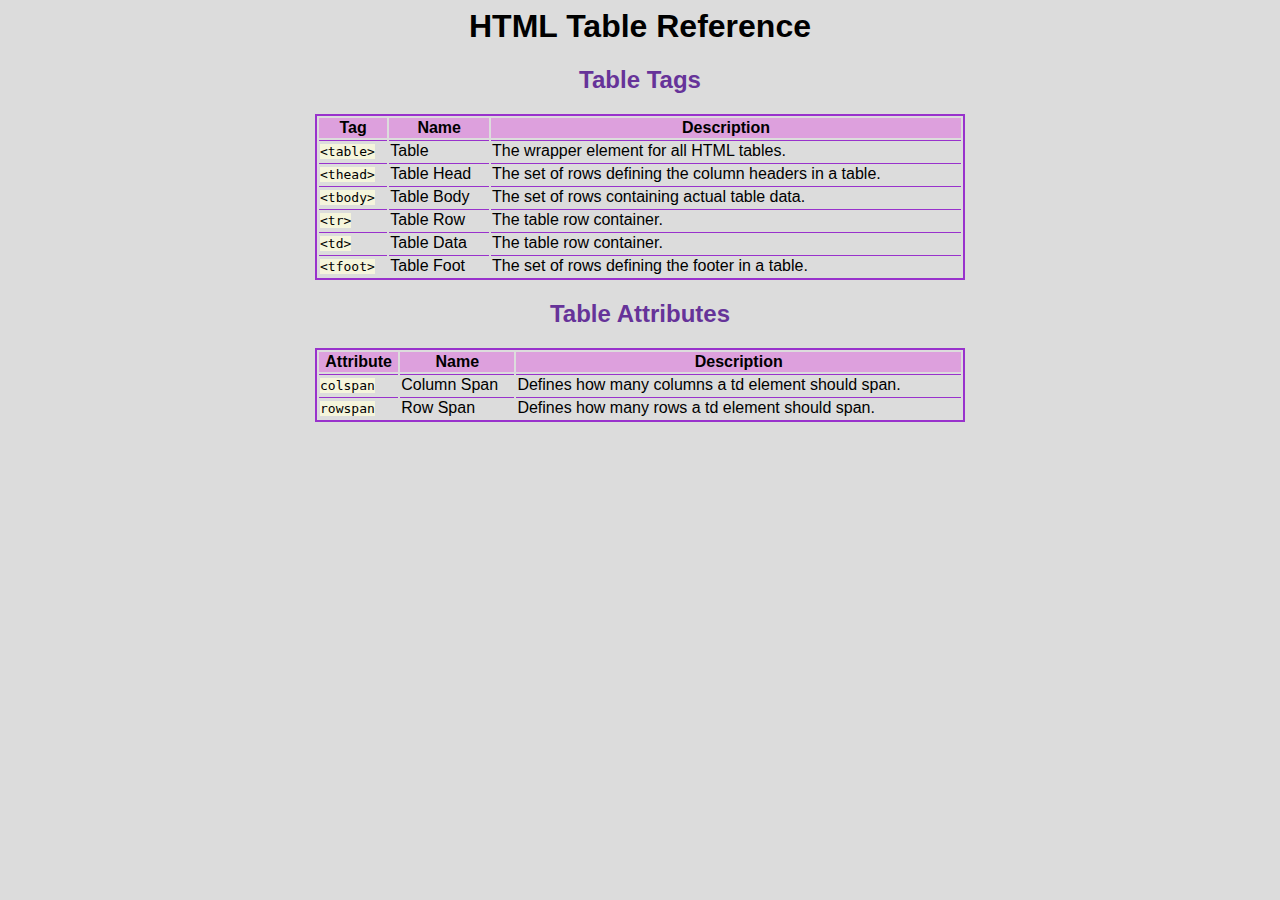
<file: portfolio/tablescheatsheet/index.html>
<html>
  <head>
    <link rel="stylesheet" href="./styles.css" type="text/css">
  </head>
  <body>
    <h1>HTML Table Reference</h1>
    <h2>Table Tags</h2>
    <table>
      <thead>
        <th>Tag</th>
        <th>Name</th>
        <th>Description</th>
      </thead>
      <tbody>
        <tr>
          <td><span class="code">&lt;table&gt;</span></td>
          <td>Table</td>
          <td>The wrapper element for all HTML tables.</td>
        </tr>
        <tr>
          <td><span class="code">&lt;thead&gt;</span></td>
          <td>Table Head</td>
          <td>The set of rows defining the column headers in a table.</td>
        </tr>
        <tr>
          <td><span class="code">&lt;tbody&gt;</span></td>
          <td>Table Body</td>
          <td>The set of rows containing actual table data.</td>
        </tr>
        <tr>
          <td><span class="code">&lt;tr&gt;</span></td>
          <td>Table Row</td>
          <td>The table row container.</td>
        </tr>
        <tr>
          <td><span class="code">&lt;td&gt;</span></td>
          <td>Table Data</td>
          <td>The table row container.</td>
        </tr>
        <tr>
          <td><span class="code">&lt;tfoot&gt;</span></td>
          <td>Table Foot</td>
          <td>The set of rows defining the footer in a table.</td>
        </tr>
      </tbody>
    </table>

    <h2>Table Attributes</h2>
    <table>
      <thead>
        <th>Attribute</th>
        <th>Name</th>
        <th>Description</th>
      </thead>
      <tbody>
        <tr>
            <td><span class="code">colspan</span></td> 
            <td>Column Span</td>
            <td>Defines how many columns a td element should span.</td>
          </tr>
        <tr>
          <td><span class="code">rowspan</span></td>
          <td>Row Span</td>
          <td>Defines how many rows a td element should span.</td>
        </tr>
      </tbody>
    </table>
  </body>
</html>
</file>
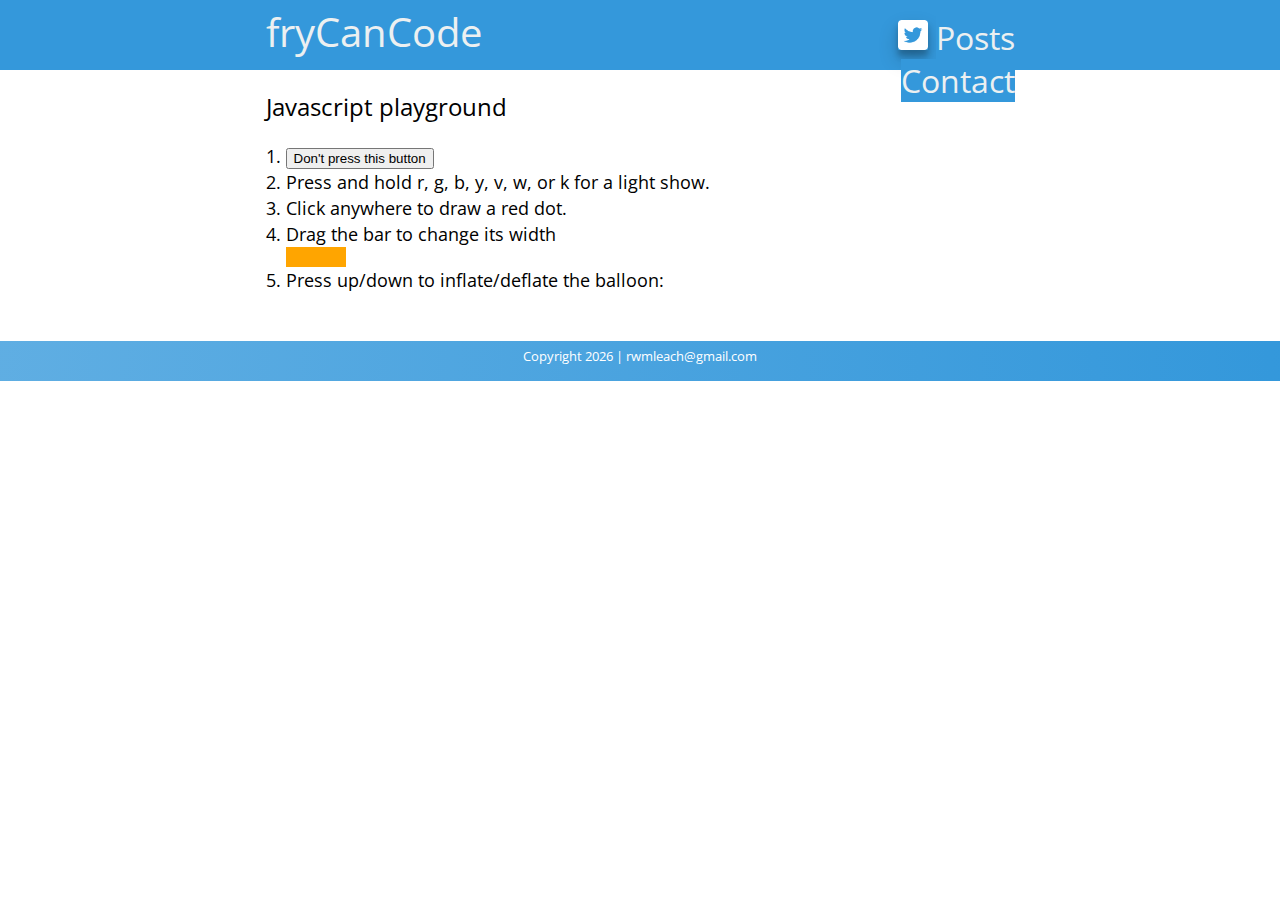
<file: portfolio/javascriptPlayground.html>
<!DOCTYPE html>
<html>
<head>
    <title>fryCanCode</title>
    <link rel="stylesheet" type="text/css" href="../resources/css/reset.css">
	<link href="../resources/css/style.css" type="text/css" rel="stylesheet">
    <link href="https://fonts.googleapis.com/css?family=Open+Sans+Condensed:300,700&display=swap" rel="stylesheet">
    <link href="https://afeld.github.io/emoji-css/emoji.css" rel="stylesheet"> <!-- https://afeld.github.io/emoji-css/ -->
    <script src="https://ajax.googleapis.com/ajax/libs/jquery/3.4.1/jquery.min.js"></script>
    <!-- <link rel="stylesheet" href="https://maxcdn.bootstrapcdn.com/bootstrap/3.3.7/css/bootstrap.min.css" integrity="sha384-BVYiiSIFeK1dGmJRAkycuHAHRg32OmUcww7on3RYdg4Va+PmSTsz/K68vbdEjh4u" crossorigin="anonymous"/> -->
    <meta name="viewport" content="width=device-width, initial-scale=1">
    <style>
        .dot {
            height: 8px; width: 8px;
            border-radius: 4px; /* rounds corners */
            background: red;
            position: absolute;
        }
    </style>
</head>
<body>
    <div class="grid-container">
        <!-- Header -->
            <div class="head-left"></div>
            <div class="title"><h1><a href="../index.html">fryCanCode</a></h1></div>
            <nav><a href="https://twitter.com/rwmleach"><img class="nav" src="../resources/images/Twitter_Social_Icon_Rounded_Square_White.png" width=30px alt="Twitter"></a> <a href="../index.html#posts">Posts</a> <a href="mailto:rwmleach@gmail.com">Contact</a></nav>
            <div class="head-right"></div>
        <!-- Body -->
            <div class="body-left"></div>
        <div class="body-content" role="presentation">
                <h2>Javascript playground</h2>
                <ol>
                    <li><button class="btn btn-default" onclick="$('*').css('color', 'red'); alert('Seriously?');">Don't press this button</button></li>
                    <li>Press and hold r, g, b, y, v, w, or k for a light show.</li>
                    <li>Click anywhere to draw a red dot.</li>
                    <li>Drag the bar to change its width
                            <div class="bar" style="background: orange; width: 60px; height: 20px;">
                                </div>
                    </li>
                    <li>Press up/down to inflate/deflate the balloon: <i class="em em-balloon" id="balloon" aria-role="presentation" aria-label="BALLOON"></i></p></li>
                </ol>                
                
        </div>
        <div class="body-right"></div>
        <!-- Footer -->
        <footer>
            <p>Copyright <script src="../resources/scripts/currentYear.js"></script> | rwmleach@gmail.com</p>
        </footer>
    </div>
    <script>
        // Background color changer
        window.addEventListener("keydown", event => {
            if (event.key == "v") {
                document.body.style.background = "violet";
            };
            if (event.key == "r") {
                document.body.style.background = "red";
            };
            if (event.key == "g") {
                document.body.style.background = "green";
            };
            if (event.key == "b") {
                document.body.style.background = "blue";
            };
            if (event.key == "y") {
                document.body.style.background = "yellow";
            };
            if (event.key == "w") {
                document.body.style.background = "white";
            };
            if (event.key == "k") {
                document.body.style.background = "black";
            };
        });
        window.addEventListener("keyup", event => {
            document.body.style.background = "";
        });

        window.addEventListener("click", event => {
        let canvas = document.querySelector("body");
        let dot = document.createElement("div");
        dot.className = "dot";
        dot.style.left = (event.pageX - 4) + "px";
        dot.style.top = (event.pageY - 4) + "px";
        canvas.appendChild(dot);
    });

    // draggable bar
    let lastX;
    let bar = document.querySelector(".bar");
    bar.addEventListener("mousedown", event => {
        if (event.button == 0) {
            lastX = event.clientX;
            window.addEventListener("mousemove", moved);
            event.preventDefault();
        }
    });

    function moved(event) {
        if (event.buttons == 0) {
            window.removeEventListener("mousemove", moved);
        } else {
            let dist = event.clientX - lastX;
            let newWidth = Math.max(10, bar.offsetWidth + dist);
            bar.style.width = newWidth + "px";
            lastX = event.clientX;
        }
    }

    // balloon
    // let balloon = document.querySelector("#balloon");
    let balloonSize = 1.125;
    function inflate() {
        if (event.key == "ArrowUp") {
            balloonSize = balloonSize * 1.1;
            $("#balloon").css("font-size", `${balloonSize}em`);
            if (balloonSize >= 10) {
                $("#balloon").removeClass("em-balloon");
                $("#balloon").addClass("em-boom")
                $("body").css("background", "red");
                $(window).off('keydown', inflate);
            }
        };
        if (event.key == "ArrowDown") {
            balloonSize = Math.max(0.5, balloonSize * 0.9);
            $("#balloon").css("font-size", `${balloonSize}em`);
        };
    }
    // window.addEventListener("keydown", inflation);
    $(window).on('keydown', inflate);

    </script>
</body>
</html>
</file>
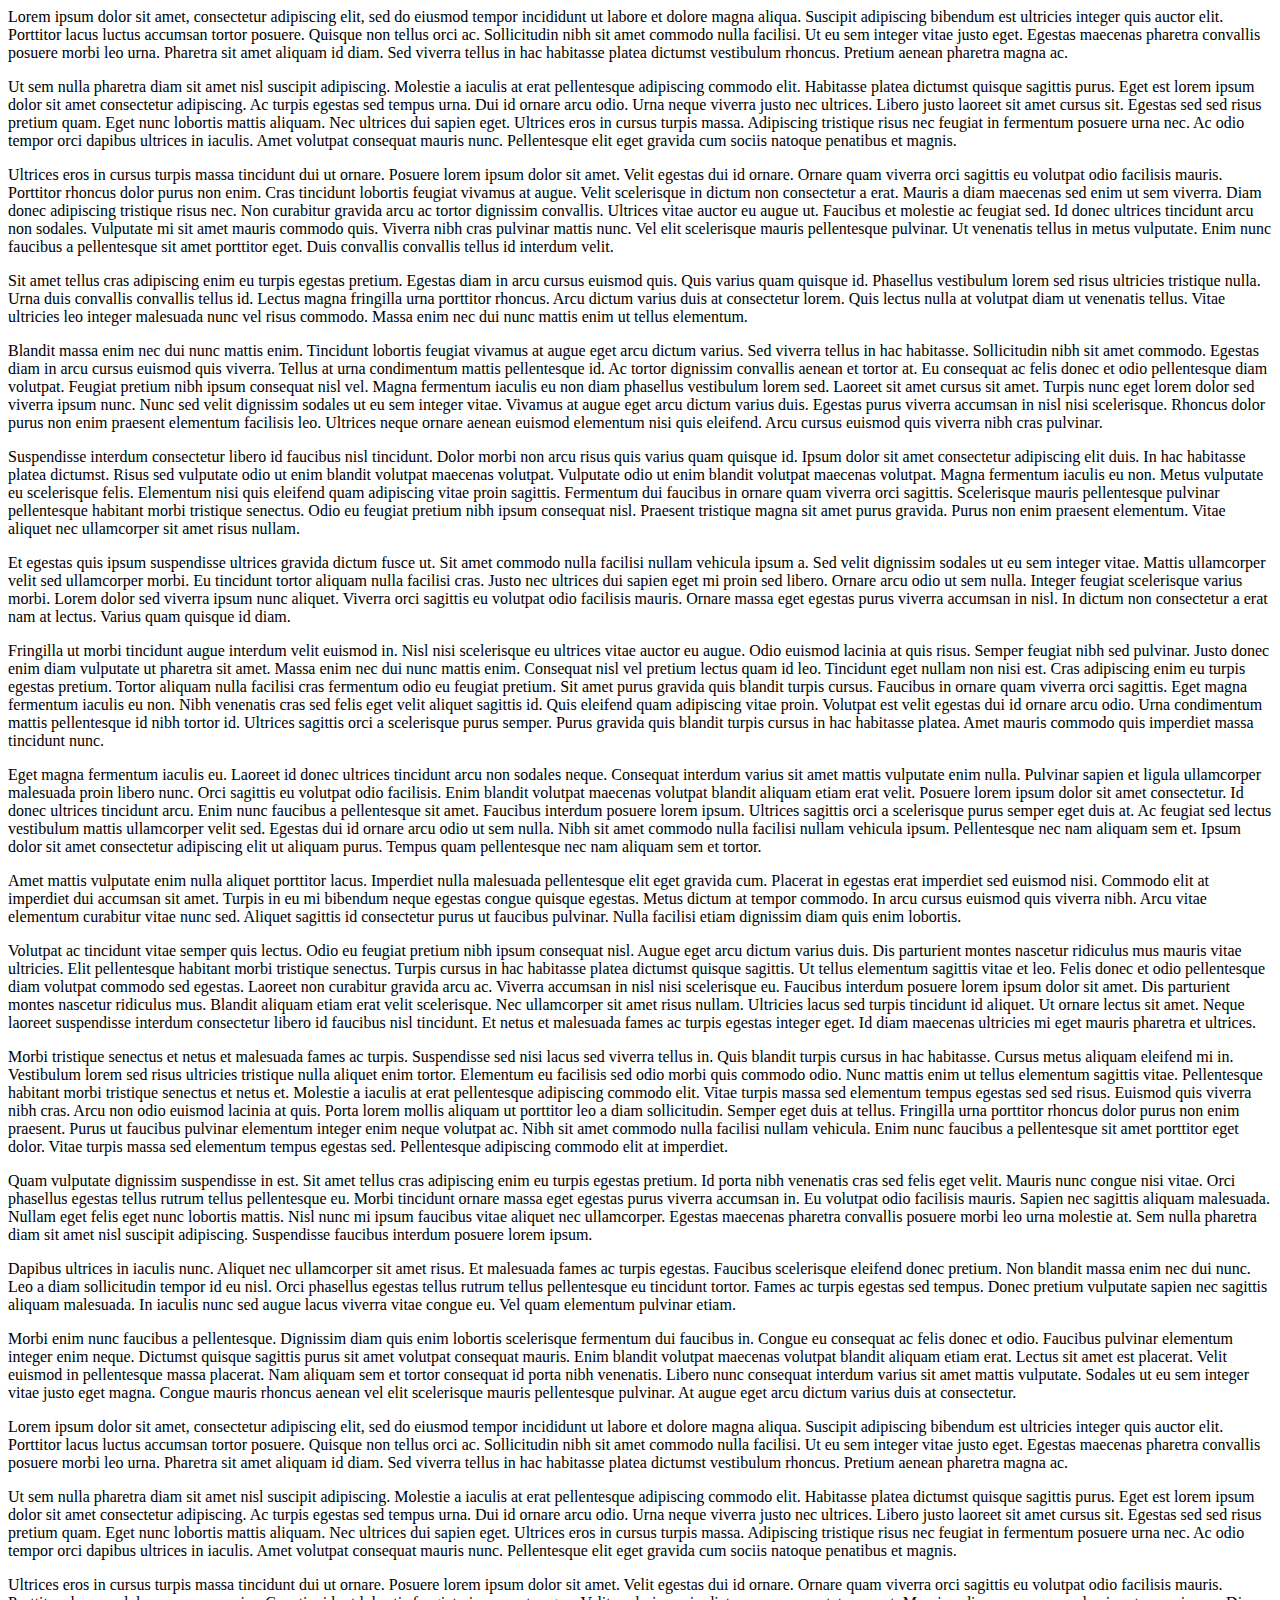
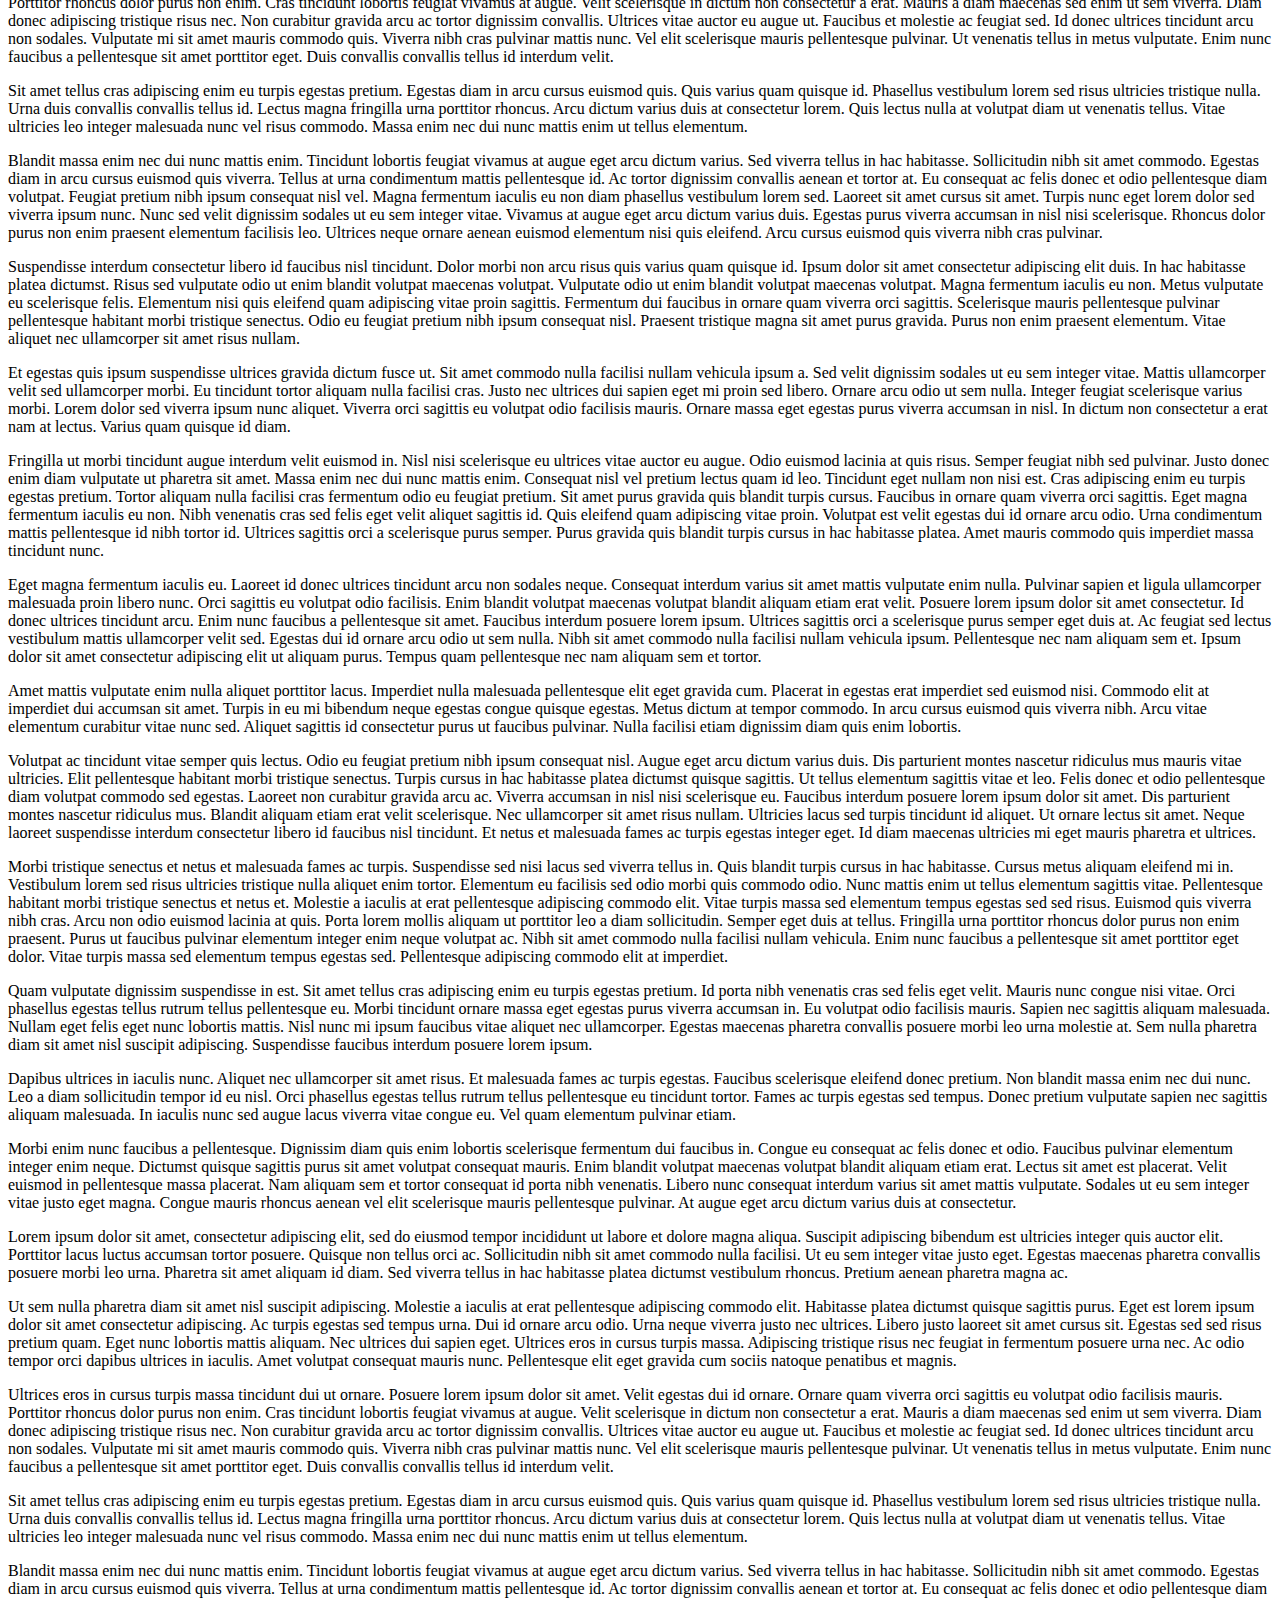
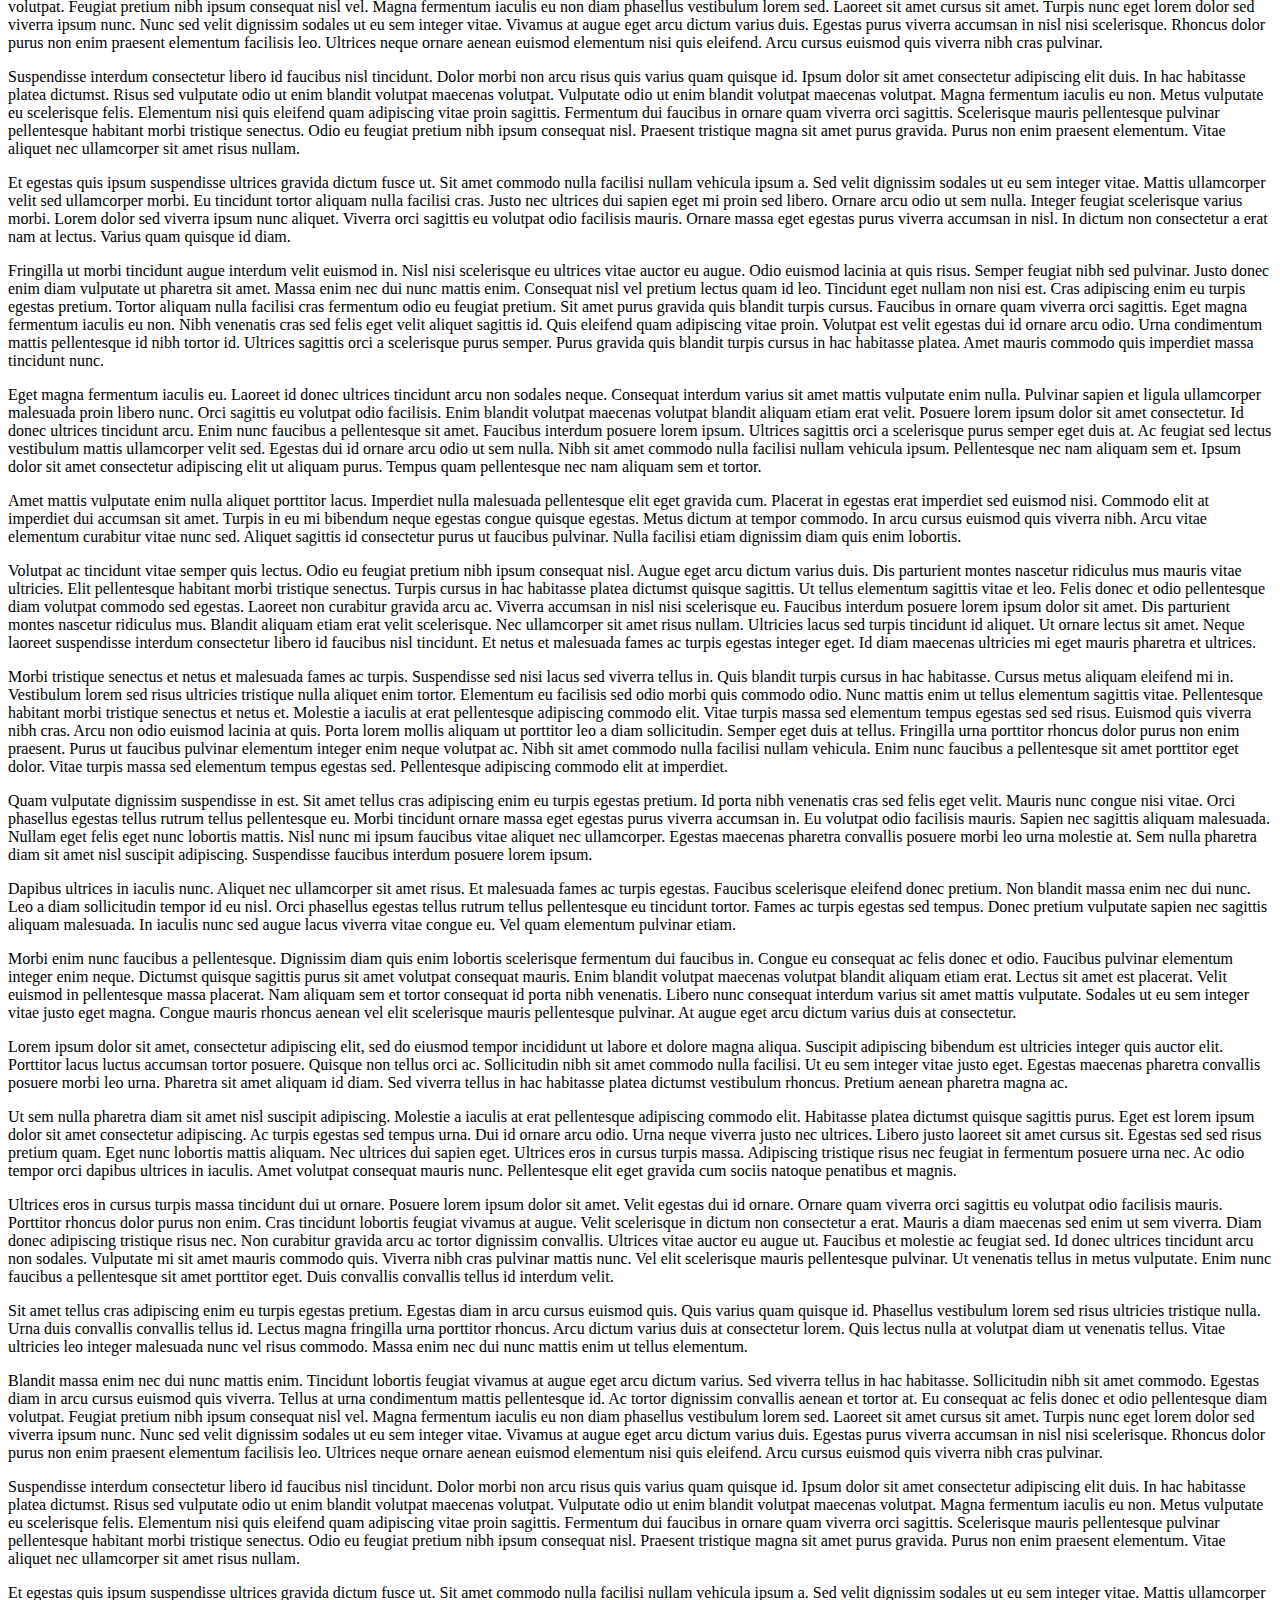
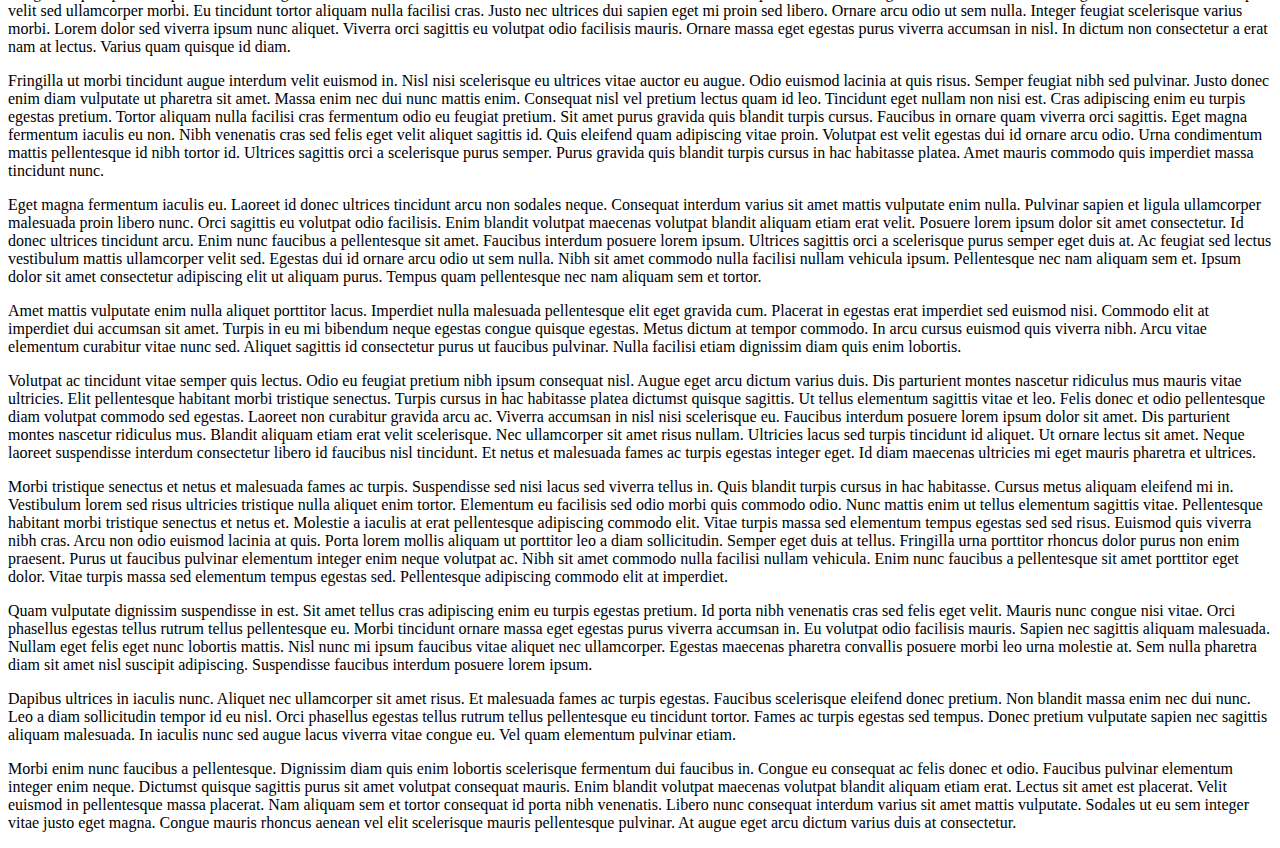
<file: portfolio/scrollable.html>
<style>
    #progress {
        border-bottom: 10px solid black;
        opacity: 0.5;
        width: 0;
        position: fixed;
        top: 0; left: 0;
    }
</style>
<body>
    <div id="progress"></div>
    <div>
    <p>Lorem ipsum dolor sit amet, consectetur adipiscing elit, sed do eiusmod tempor incididunt ut labore et dolore magna aliqua. Suscipit adipiscing bibendum est ultricies integer quis auctor elit. Porttitor lacus luctus accumsan tortor posuere. Quisque non tellus orci ac. Sollicitudin nibh sit amet commodo nulla facilisi. Ut eu sem integer vitae justo eget. Egestas maecenas pharetra convallis posuere morbi leo urna. Pharetra sit amet aliquam id diam. Sed viverra tellus in hac habitasse platea dictumst vestibulum rhoncus. Pretium aenean pharetra magna ac.</p>
    <p>Ut sem nulla pharetra diam sit amet nisl suscipit adipiscing. Molestie a iaculis at erat pellentesque adipiscing commodo elit. Habitasse platea dictumst quisque sagittis purus. Eget est lorem ipsum dolor sit amet consectetur adipiscing. Ac turpis egestas sed tempus urna. Dui id ornare arcu odio. Urna neque viverra justo nec ultrices. Libero justo laoreet sit amet cursus sit. Egestas sed sed risus pretium quam. Eget nunc lobortis mattis aliquam. Nec ultrices dui sapien eget. Ultrices eros in cursus turpis massa. Adipiscing tristique risus nec feugiat in fermentum posuere urna nec. Ac odio tempor orci dapibus ultrices in iaculis. Amet volutpat consequat mauris nunc. Pellentesque elit eget gravida cum sociis natoque penatibus et magnis.</p>
    <p>Ultrices eros in cursus turpis massa tincidunt dui ut ornare. Posuere lorem ipsum dolor sit amet. Velit egestas dui id ornare. Ornare quam viverra orci sagittis eu volutpat odio facilisis mauris. Porttitor rhoncus dolor purus non enim. Cras tincidunt lobortis feugiat vivamus at augue. Velit scelerisque in dictum non consectetur a erat. Mauris a diam maecenas sed enim ut sem viverra. Diam donec adipiscing tristique risus nec. Non curabitur gravida arcu ac tortor dignissim convallis. Ultrices vitae auctor eu augue ut. Faucibus et molestie ac feugiat sed. Id donec ultrices tincidunt arcu non sodales. Vulputate mi sit amet mauris commodo quis. Viverra nibh cras pulvinar mattis nunc. Vel elit scelerisque mauris pellentesque pulvinar. Ut venenatis tellus in metus vulputate. Enim nunc faucibus a pellentesque sit amet porttitor eget. Duis convallis convallis tellus id interdum velit.</p>
    <p>Sit amet tellus cras adipiscing enim eu turpis egestas pretium. Egestas diam in arcu cursus euismod quis. Quis varius quam quisque id. Phasellus vestibulum lorem sed risus ultricies tristique nulla. Urna duis convallis convallis tellus id. Lectus magna fringilla urna porttitor rhoncus. Arcu dictum varius duis at consectetur lorem. Quis lectus nulla at volutpat diam ut venenatis tellus. Vitae ultricies leo integer malesuada nunc vel risus commodo. Massa enim nec dui nunc mattis enim ut tellus elementum.</p>
    <p>Blandit massa enim nec dui nunc mattis enim. Tincidunt lobortis feugiat vivamus at augue eget arcu dictum varius. Sed viverra tellus in hac habitasse. Sollicitudin nibh sit amet commodo. Egestas diam in arcu cursus euismod quis viverra. Tellus at urna condimentum mattis pellentesque id. Ac tortor dignissim convallis aenean et tortor at. Eu consequat ac felis donec et odio pellentesque diam volutpat. Feugiat pretium nibh ipsum consequat nisl vel. Magna fermentum iaculis eu non diam phasellus vestibulum lorem sed. Laoreet sit amet cursus sit amet. Turpis nunc eget lorem dolor sed viverra ipsum nunc. Nunc sed velit dignissim sodales ut eu sem integer vitae. Vivamus at augue eget arcu dictum varius duis. Egestas purus viverra accumsan in nisl nisi scelerisque. Rhoncus dolor purus non enim praesent elementum facilisis leo. Ultrices neque ornare aenean euismod elementum nisi quis eleifend. Arcu cursus euismod quis viverra nibh cras pulvinar.</p>
    <p>Suspendisse interdum consectetur libero id faucibus nisl tincidunt. Dolor morbi non arcu risus quis varius quam quisque id. Ipsum dolor sit amet consectetur adipiscing elit duis. In hac habitasse platea dictumst. Risus sed vulputate odio ut enim blandit volutpat maecenas volutpat. Vulputate odio ut enim blandit volutpat maecenas volutpat. Magna fermentum iaculis eu non. Metus vulputate eu scelerisque felis. Elementum nisi quis eleifend quam adipiscing vitae proin sagittis. Fermentum dui faucibus in ornare quam viverra orci sagittis. Scelerisque mauris pellentesque pulvinar pellentesque habitant morbi tristique senectus. Odio eu feugiat pretium nibh ipsum consequat nisl. Praesent tristique magna sit amet purus gravida. Purus non enim praesent elementum. Vitae aliquet nec ullamcorper sit amet risus nullam.</p>
    <p>Et egestas quis ipsum suspendisse ultrices gravida dictum fusce ut. Sit amet commodo nulla facilisi nullam vehicula ipsum a. Sed velit dignissim sodales ut eu sem integer vitae. Mattis ullamcorper velit sed ullamcorper morbi. Eu tincidunt tortor aliquam nulla facilisi cras. Justo nec ultrices dui sapien eget mi proin sed libero. Ornare arcu odio ut sem nulla. Integer feugiat scelerisque varius morbi. Lorem dolor sed viverra ipsum nunc aliquet. Viverra orci sagittis eu volutpat odio facilisis mauris. Ornare massa eget egestas purus viverra accumsan in nisl. In dictum non consectetur a erat nam at lectus. Varius quam quisque id diam.</p>
    <p>Fringilla ut morbi tincidunt augue interdum velit euismod in. Nisl nisi scelerisque eu ultrices vitae auctor eu augue. Odio euismod lacinia at quis risus. Semper feugiat nibh sed pulvinar. Justo donec enim diam vulputate ut pharetra sit amet. Massa enim nec dui nunc mattis enim. Consequat nisl vel pretium lectus quam id leo. Tincidunt eget nullam non nisi est. Cras adipiscing enim eu turpis egestas pretium. Tortor aliquam nulla facilisi cras fermentum odio eu feugiat pretium. Sit amet purus gravida quis blandit turpis cursus. Faucibus in ornare quam viverra orci sagittis. Eget magna fermentum iaculis eu non. Nibh venenatis cras sed felis eget velit aliquet sagittis id. Quis eleifend quam adipiscing vitae proin. Volutpat est velit egestas dui id ornare arcu odio. Urna condimentum mattis pellentesque id nibh tortor id. Ultrices sagittis orci a scelerisque purus semper. Purus gravida quis blandit turpis cursus in hac habitasse platea. Amet mauris commodo quis imperdiet massa tincidunt nunc.</p>
    <p>Eget magna fermentum iaculis eu. Laoreet id donec ultrices tincidunt arcu non sodales neque. Consequat interdum varius sit amet mattis vulputate enim nulla. Pulvinar sapien et ligula ullamcorper malesuada proin libero nunc. Orci sagittis eu volutpat odio facilisis. Enim blandit volutpat maecenas volutpat blandit aliquam etiam erat velit. Posuere lorem ipsum dolor sit amet consectetur. Id donec ultrices tincidunt arcu. Enim nunc faucibus a pellentesque sit amet. Faucibus interdum posuere lorem ipsum. Ultrices sagittis orci a scelerisque purus semper eget duis at. Ac feugiat sed lectus vestibulum mattis ullamcorper velit sed. Egestas dui id ornare arcu odio ut sem nulla. Nibh sit amet commodo nulla facilisi nullam vehicula ipsum. Pellentesque nec nam aliquam sem et. Ipsum dolor sit amet consectetur adipiscing elit ut aliquam purus. Tempus quam pellentesque nec nam aliquam sem et tortor.</p>
    <p>Amet mattis vulputate enim nulla aliquet porttitor lacus. Imperdiet nulla malesuada pellentesque elit eget gravida cum. Placerat in egestas erat imperdiet sed euismod nisi. Commodo elit at imperdiet dui accumsan sit amet. Turpis in eu mi bibendum neque egestas congue quisque egestas. Metus dictum at tempor commodo. In arcu cursus euismod quis viverra nibh. Arcu vitae elementum curabitur vitae nunc sed. Aliquet sagittis id consectetur purus ut faucibus pulvinar. Nulla facilisi etiam dignissim diam quis enim lobortis.</p>
    <p>Volutpat ac tincidunt vitae semper quis lectus. Odio eu feugiat pretium nibh ipsum consequat nisl. Augue eget arcu dictum varius duis. Dis parturient montes nascetur ridiculus mus mauris vitae ultricies. Elit pellentesque habitant morbi tristique senectus. Turpis cursus in hac habitasse platea dictumst quisque sagittis. Ut tellus elementum sagittis vitae et leo. Felis donec et odio pellentesque diam volutpat commodo sed egestas. Laoreet non curabitur gravida arcu ac. Viverra accumsan in nisl nisi scelerisque eu. Faucibus interdum posuere lorem ipsum dolor sit amet. Dis parturient montes nascetur ridiculus mus. Blandit aliquam etiam erat velit scelerisque. Nec ullamcorper sit amet risus nullam. Ultricies lacus sed turpis tincidunt id aliquet. Ut ornare lectus sit amet. Neque laoreet suspendisse interdum consectetur libero id faucibus nisl tincidunt. Et netus et malesuada fames ac turpis egestas integer eget. Id diam maecenas ultricies mi eget mauris pharetra et ultrices.</p>
    <p>Morbi tristique senectus et netus et malesuada fames ac turpis. Suspendisse sed nisi lacus sed viverra tellus in. Quis blandit turpis cursus in hac habitasse. Cursus metus aliquam eleifend mi in. Vestibulum lorem sed risus ultricies tristique nulla aliquet enim tortor. Elementum eu facilisis sed odio morbi quis commodo odio. Nunc mattis enim ut tellus elementum sagittis vitae. Pellentesque habitant morbi tristique senectus et netus et. Molestie a iaculis at erat pellentesque adipiscing commodo elit. Vitae turpis massa sed elementum tempus egestas sed sed risus. Euismod quis viverra nibh cras. Arcu non odio euismod lacinia at quis. Porta lorem mollis aliquam ut porttitor leo a diam sollicitudin. Semper eget duis at tellus. Fringilla urna porttitor rhoncus dolor purus non enim praesent. Purus ut faucibus pulvinar elementum integer enim neque volutpat ac. Nibh sit amet commodo nulla facilisi nullam vehicula. Enim nunc faucibus a pellentesque sit amet porttitor eget dolor. Vitae turpis massa sed elementum tempus egestas sed. Pellentesque adipiscing commodo elit at imperdiet.</p>
    <p>Quam vulputate dignissim suspendisse in est. Sit amet tellus cras adipiscing enim eu turpis egestas pretium. Id porta nibh venenatis cras sed felis eget velit. Mauris nunc congue nisi vitae. Orci phasellus egestas tellus rutrum tellus pellentesque eu. Morbi tincidunt ornare massa eget egestas purus viverra accumsan in. Eu volutpat odio facilisis mauris. Sapien nec sagittis aliquam malesuada. Nullam eget felis eget nunc lobortis mattis. Nisl nunc mi ipsum faucibus vitae aliquet nec ullamcorper. Egestas maecenas pharetra convallis posuere morbi leo urna molestie at. Sem nulla pharetra diam sit amet nisl suscipit adipiscing. Suspendisse faucibus interdum posuere lorem ipsum.</p>        
    <p>Dapibus ultrices in iaculis nunc. Aliquet nec ullamcorper sit amet risus. Et malesuada fames ac turpis egestas. Faucibus scelerisque eleifend donec pretium. Non blandit massa enim nec dui nunc. Leo a diam sollicitudin tempor id eu nisl. Orci phasellus egestas tellus rutrum tellus pellentesque eu tincidunt tortor. Fames ac turpis egestas sed tempus. Donec pretium vulputate sapien nec sagittis aliquam malesuada. In iaculis nunc sed augue lacus viverra vitae congue eu. Vel quam elementum pulvinar etiam.</p>
    <p>Morbi enim nunc faucibus a pellentesque. Dignissim diam quis enim lobortis scelerisque fermentum dui faucibus in. Congue eu consequat ac felis donec et odio. Faucibus pulvinar elementum integer enim neque. Dictumst quisque sagittis purus sit amet volutpat consequat mauris. Enim blandit volutpat maecenas volutpat blandit aliquam etiam erat. Lectus sit amet est placerat. Velit euismod in pellentesque massa placerat. Nam aliquam sem et tortor consequat id porta nibh venenatis. Libero nunc consequat interdum varius sit amet mattis vulputate. Sodales ut eu sem integer vitae justo eget magna. Congue mauris rhoncus aenean vel elit scelerisque mauris pellentesque pulvinar. At augue eget arcu dictum varius duis at consectetur.</p>
    <p>Lorem ipsum dolor sit amet, consectetur adipiscing elit, sed do eiusmod tempor incididunt ut labore et dolore magna aliqua. Suscipit adipiscing bibendum est ultricies integer quis auctor elit. Porttitor lacus luctus accumsan tortor posuere. Quisque non tellus orci ac. Sollicitudin nibh sit amet commodo nulla facilisi. Ut eu sem integer vitae justo eget. Egestas maecenas pharetra convallis posuere morbi leo urna. Pharetra sit amet aliquam id diam. Sed viverra tellus in hac habitasse platea dictumst vestibulum rhoncus. Pretium aenean pharetra magna ac.</p>
    <p>Ut sem nulla pharetra diam sit amet nisl suscipit adipiscing. Molestie a iaculis at erat pellentesque adipiscing commodo elit. Habitasse platea dictumst quisque sagittis purus. Eget est lorem ipsum dolor sit amet consectetur adipiscing. Ac turpis egestas sed tempus urna. Dui id ornare arcu odio. Urna neque viverra justo nec ultrices. Libero justo laoreet sit amet cursus sit. Egestas sed sed risus pretium quam. Eget nunc lobortis mattis aliquam. Nec ultrices dui sapien eget. Ultrices eros in cursus turpis massa. Adipiscing tristique risus nec feugiat in fermentum posuere urna nec. Ac odio tempor orci dapibus ultrices in iaculis. Amet volutpat consequat mauris nunc. Pellentesque elit eget gravida cum sociis natoque penatibus et magnis.</p>
    <p>Ultrices eros in cursus turpis massa tincidunt dui ut ornare. Posuere lorem ipsum dolor sit amet. Velit egestas dui id ornare. Ornare quam viverra orci sagittis eu volutpat odio facilisis mauris. Porttitor rhoncus dolor purus non enim. Cras tincidunt lobortis feugiat vivamus at augue. Velit scelerisque in dictum non consectetur a erat. Mauris a diam maecenas sed enim ut sem viverra. Diam donec adipiscing tristique risus nec. Non curabitur gravida arcu ac tortor dignissim convallis. Ultrices vitae auctor eu augue ut. Faucibus et molestie ac feugiat sed. Id donec ultrices tincidunt arcu non sodales. Vulputate mi sit amet mauris commodo quis. Viverra nibh cras pulvinar mattis nunc. Vel elit scelerisque mauris pellentesque pulvinar. Ut venenatis tellus in metus vulputate. Enim nunc faucibus a pellentesque sit amet porttitor eget. Duis convallis convallis tellus id interdum velit.</p>
    <p>Sit amet tellus cras adipiscing enim eu turpis egestas pretium. Egestas diam in arcu cursus euismod quis. Quis varius quam quisque id. Phasellus vestibulum lorem sed risus ultricies tristique nulla. Urna duis convallis convallis tellus id. Lectus magna fringilla urna porttitor rhoncus. Arcu dictum varius duis at consectetur lorem. Quis lectus nulla at volutpat diam ut venenatis tellus. Vitae ultricies leo integer malesuada nunc vel risus commodo. Massa enim nec dui nunc mattis enim ut tellus elementum.</p>
    <p>Blandit massa enim nec dui nunc mattis enim. Tincidunt lobortis feugiat vivamus at augue eget arcu dictum varius. Sed viverra tellus in hac habitasse. Sollicitudin nibh sit amet commodo. Egestas diam in arcu cursus euismod quis viverra. Tellus at urna condimentum mattis pellentesque id. Ac tortor dignissim convallis aenean et tortor at. Eu consequat ac felis donec et odio pellentesque diam volutpat. Feugiat pretium nibh ipsum consequat nisl vel. Magna fermentum iaculis eu non diam phasellus vestibulum lorem sed. Laoreet sit amet cursus sit amet. Turpis nunc eget lorem dolor sed viverra ipsum nunc. Nunc sed velit dignissim sodales ut eu sem integer vitae. Vivamus at augue eget arcu dictum varius duis. Egestas purus viverra accumsan in nisl nisi scelerisque. Rhoncus dolor purus non enim praesent elementum facilisis leo. Ultrices neque ornare aenean euismod elementum nisi quis eleifend. Arcu cursus euismod quis viverra nibh cras pulvinar.</p>
    <p>Suspendisse interdum consectetur libero id faucibus nisl tincidunt. Dolor morbi non arcu risus quis varius quam quisque id. Ipsum dolor sit amet consectetur adipiscing elit duis. In hac habitasse platea dictumst. Risus sed vulputate odio ut enim blandit volutpat maecenas volutpat. Vulputate odio ut enim blandit volutpat maecenas volutpat. Magna fermentum iaculis eu non. Metus vulputate eu scelerisque felis. Elementum nisi quis eleifend quam adipiscing vitae proin sagittis. Fermentum dui faucibus in ornare quam viverra orci sagittis. Scelerisque mauris pellentesque pulvinar pellentesque habitant morbi tristique senectus. Odio eu feugiat pretium nibh ipsum consequat nisl. Praesent tristique magna sit amet purus gravida. Purus non enim praesent elementum. Vitae aliquet nec ullamcorper sit amet risus nullam.</p>
    <p>Et egestas quis ipsum suspendisse ultrices gravida dictum fusce ut. Sit amet commodo nulla facilisi nullam vehicula ipsum a. Sed velit dignissim sodales ut eu sem integer vitae. Mattis ullamcorper velit sed ullamcorper morbi. Eu tincidunt tortor aliquam nulla facilisi cras. Justo nec ultrices dui sapien eget mi proin sed libero. Ornare arcu odio ut sem nulla. Integer feugiat scelerisque varius morbi. Lorem dolor sed viverra ipsum nunc aliquet. Viverra orci sagittis eu volutpat odio facilisis mauris. Ornare massa eget egestas purus viverra accumsan in nisl. In dictum non consectetur a erat nam at lectus. Varius quam quisque id diam.</p>
    <p>Fringilla ut morbi tincidunt augue interdum velit euismod in. Nisl nisi scelerisque eu ultrices vitae auctor eu augue. Odio euismod lacinia at quis risus. Semper feugiat nibh sed pulvinar. Justo donec enim diam vulputate ut pharetra sit amet. Massa enim nec dui nunc mattis enim. Consequat nisl vel pretium lectus quam id leo. Tincidunt eget nullam non nisi est. Cras adipiscing enim eu turpis egestas pretium. Tortor aliquam nulla facilisi cras fermentum odio eu feugiat pretium. Sit amet purus gravida quis blandit turpis cursus. Faucibus in ornare quam viverra orci sagittis. Eget magna fermentum iaculis eu non. Nibh venenatis cras sed felis eget velit aliquet sagittis id. Quis eleifend quam adipiscing vitae proin. Volutpat est velit egestas dui id ornare arcu odio. Urna condimentum mattis pellentesque id nibh tortor id. Ultrices sagittis orci a scelerisque purus semper. Purus gravida quis blandit turpis cursus in hac habitasse platea. Amet mauris commodo quis imperdiet massa tincidunt nunc.</p>
    <p>Eget magna fermentum iaculis eu. Laoreet id donec ultrices tincidunt arcu non sodales neque. Consequat interdum varius sit amet mattis vulputate enim nulla. Pulvinar sapien et ligula ullamcorper malesuada proin libero nunc. Orci sagittis eu volutpat odio facilisis. Enim blandit volutpat maecenas volutpat blandit aliquam etiam erat velit. Posuere lorem ipsum dolor sit amet consectetur. Id donec ultrices tincidunt arcu. Enim nunc faucibus a pellentesque sit amet. Faucibus interdum posuere lorem ipsum. Ultrices sagittis orci a scelerisque purus semper eget duis at. Ac feugiat sed lectus vestibulum mattis ullamcorper velit sed. Egestas dui id ornare arcu odio ut sem nulla. Nibh sit amet commodo nulla facilisi nullam vehicula ipsum. Pellentesque nec nam aliquam sem et. Ipsum dolor sit amet consectetur adipiscing elit ut aliquam purus. Tempus quam pellentesque nec nam aliquam sem et tortor.</p>
    <p>Amet mattis vulputate enim nulla aliquet porttitor lacus. Imperdiet nulla malesuada pellentesque elit eget gravida cum. Placerat in egestas erat imperdiet sed euismod nisi. Commodo elit at imperdiet dui accumsan sit amet. Turpis in eu mi bibendum neque egestas congue quisque egestas. Metus dictum at tempor commodo. In arcu cursus euismod quis viverra nibh. Arcu vitae elementum curabitur vitae nunc sed. Aliquet sagittis id consectetur purus ut faucibus pulvinar. Nulla facilisi etiam dignissim diam quis enim lobortis.</p>
    <p>Volutpat ac tincidunt vitae semper quis lectus. Odio eu feugiat pretium nibh ipsum consequat nisl. Augue eget arcu dictum varius duis. Dis parturient montes nascetur ridiculus mus mauris vitae ultricies. Elit pellentesque habitant morbi tristique senectus. Turpis cursus in hac habitasse platea dictumst quisque sagittis. Ut tellus elementum sagittis vitae et leo. Felis donec et odio pellentesque diam volutpat commodo sed egestas. Laoreet non curabitur gravida arcu ac. Viverra accumsan in nisl nisi scelerisque eu. Faucibus interdum posuere lorem ipsum dolor sit amet. Dis parturient montes nascetur ridiculus mus. Blandit aliquam etiam erat velit scelerisque. Nec ullamcorper sit amet risus nullam. Ultricies lacus sed turpis tincidunt id aliquet. Ut ornare lectus sit amet. Neque laoreet suspendisse interdum consectetur libero id faucibus nisl tincidunt. Et netus et malesuada fames ac turpis egestas integer eget. Id diam maecenas ultricies mi eget mauris pharetra et ultrices.</p>
    <p>Morbi tristique senectus et netus et malesuada fames ac turpis. Suspendisse sed nisi lacus sed viverra tellus in. Quis blandit turpis cursus in hac habitasse. Cursus metus aliquam eleifend mi in. Vestibulum lorem sed risus ultricies tristique nulla aliquet enim tortor. Elementum eu facilisis sed odio morbi quis commodo odio. Nunc mattis enim ut tellus elementum sagittis vitae. Pellentesque habitant morbi tristique senectus et netus et. Molestie a iaculis at erat pellentesque adipiscing commodo elit. Vitae turpis massa sed elementum tempus egestas sed sed risus. Euismod quis viverra nibh cras. Arcu non odio euismod lacinia at quis. Porta lorem mollis aliquam ut porttitor leo a diam sollicitudin. Semper eget duis at tellus. Fringilla urna porttitor rhoncus dolor purus non enim praesent. Purus ut faucibus pulvinar elementum integer enim neque volutpat ac. Nibh sit amet commodo nulla facilisi nullam vehicula. Enim nunc faucibus a pellentesque sit amet porttitor eget dolor. Vitae turpis massa sed elementum tempus egestas sed. Pellentesque adipiscing commodo elit at imperdiet.</p>
    <p>Quam vulputate dignissim suspendisse in est. Sit amet tellus cras adipiscing enim eu turpis egestas pretium. Id porta nibh venenatis cras sed felis eget velit. Mauris nunc congue nisi vitae. Orci phasellus egestas tellus rutrum tellus pellentesque eu. Morbi tincidunt ornare massa eget egestas purus viverra accumsan in. Eu volutpat odio facilisis mauris. Sapien nec sagittis aliquam malesuada. Nullam eget felis eget nunc lobortis mattis. Nisl nunc mi ipsum faucibus vitae aliquet nec ullamcorper. Egestas maecenas pharetra convallis posuere morbi leo urna molestie at. Sem nulla pharetra diam sit amet nisl suscipit adipiscing. Suspendisse faucibus interdum posuere lorem ipsum.</p>        
    <p>Dapibus ultrices in iaculis nunc. Aliquet nec ullamcorper sit amet risus. Et malesuada fames ac turpis egestas. Faucibus scelerisque eleifend donec pretium. Non blandit massa enim nec dui nunc. Leo a diam sollicitudin tempor id eu nisl. Orci phasellus egestas tellus rutrum tellus pellentesque eu tincidunt tortor. Fames ac turpis egestas sed tempus. Donec pretium vulputate sapien nec sagittis aliquam malesuada. In iaculis nunc sed augue lacus viverra vitae congue eu. Vel quam elementum pulvinar etiam.</p>
    <p>Morbi enim nunc faucibus a pellentesque. Dignissim diam quis enim lobortis scelerisque fermentum dui faucibus in. Congue eu consequat ac felis donec et odio. Faucibus pulvinar elementum integer enim neque. Dictumst quisque sagittis purus sit amet volutpat consequat mauris. Enim blandit volutpat maecenas volutpat blandit aliquam etiam erat. Lectus sit amet est placerat. Velit euismod in pellentesque massa placerat. Nam aliquam sem et tortor consequat id porta nibh venenatis. Libero nunc consequat interdum varius sit amet mattis vulputate. Sodales ut eu sem integer vitae justo eget magna. Congue mauris rhoncus aenean vel elit scelerisque mauris pellentesque pulvinar. At augue eget arcu dictum varius duis at consectetur.</p>
    <p>Lorem ipsum dolor sit amet, consectetur adipiscing elit, sed do eiusmod tempor incididunt ut labore et dolore magna aliqua. Suscipit adipiscing bibendum est ultricies integer quis auctor elit. Porttitor lacus luctus accumsan tortor posuere. Quisque non tellus orci ac. Sollicitudin nibh sit amet commodo nulla facilisi. Ut eu sem integer vitae justo eget. Egestas maecenas pharetra convallis posuere morbi leo urna. Pharetra sit amet aliquam id diam. Sed viverra tellus in hac habitasse platea dictumst vestibulum rhoncus. Pretium aenean pharetra magna ac.</p>
    <p>Ut sem nulla pharetra diam sit amet nisl suscipit adipiscing. Molestie a iaculis at erat pellentesque adipiscing commodo elit. Habitasse platea dictumst quisque sagittis purus. Eget est lorem ipsum dolor sit amet consectetur adipiscing. Ac turpis egestas sed tempus urna. Dui id ornare arcu odio. Urna neque viverra justo nec ultrices. Libero justo laoreet sit amet cursus sit. Egestas sed sed risus pretium quam. Eget nunc lobortis mattis aliquam. Nec ultrices dui sapien eget. Ultrices eros in cursus turpis massa. Adipiscing tristique risus nec feugiat in fermentum posuere urna nec. Ac odio tempor orci dapibus ultrices in iaculis. Amet volutpat consequat mauris nunc. Pellentesque elit eget gravida cum sociis natoque penatibus et magnis.</p>
    <p>Ultrices eros in cursus turpis massa tincidunt dui ut ornare. Posuere lorem ipsum dolor sit amet. Velit egestas dui id ornare. Ornare quam viverra orci sagittis eu volutpat odio facilisis mauris. Porttitor rhoncus dolor purus non enim. Cras tincidunt lobortis feugiat vivamus at augue. Velit scelerisque in dictum non consectetur a erat. Mauris a diam maecenas sed enim ut sem viverra. Diam donec adipiscing tristique risus nec. Non curabitur gravida arcu ac tortor dignissim convallis. Ultrices vitae auctor eu augue ut. Faucibus et molestie ac feugiat sed. Id donec ultrices tincidunt arcu non sodales. Vulputate mi sit amet mauris commodo quis. Viverra nibh cras pulvinar mattis nunc. Vel elit scelerisque mauris pellentesque pulvinar. Ut venenatis tellus in metus vulputate. Enim nunc faucibus a pellentesque sit amet porttitor eget. Duis convallis convallis tellus id interdum velit.</p>
    <p>Sit amet tellus cras adipiscing enim eu turpis egestas pretium. Egestas diam in arcu cursus euismod quis. Quis varius quam quisque id. Phasellus vestibulum lorem sed risus ultricies tristique nulla. Urna duis convallis convallis tellus id. Lectus magna fringilla urna porttitor rhoncus. Arcu dictum varius duis at consectetur lorem. Quis lectus nulla at volutpat diam ut venenatis tellus. Vitae ultricies leo integer malesuada nunc vel risus commodo. Massa enim nec dui nunc mattis enim ut tellus elementum.</p>
    <p>Blandit massa enim nec dui nunc mattis enim. Tincidunt lobortis feugiat vivamus at augue eget arcu dictum varius. Sed viverra tellus in hac habitasse. Sollicitudin nibh sit amet commodo. Egestas diam in arcu cursus euismod quis viverra. Tellus at urna condimentum mattis pellentesque id. Ac tortor dignissim convallis aenean et tortor at. Eu consequat ac felis donec et odio pellentesque diam volutpat. Feugiat pretium nibh ipsum consequat nisl vel. Magna fermentum iaculis eu non diam phasellus vestibulum lorem sed. Laoreet sit amet cursus sit amet. Turpis nunc eget lorem dolor sed viverra ipsum nunc. Nunc sed velit dignissim sodales ut eu sem integer vitae. Vivamus at augue eget arcu dictum varius duis. Egestas purus viverra accumsan in nisl nisi scelerisque. Rhoncus dolor purus non enim praesent elementum facilisis leo. Ultrices neque ornare aenean euismod elementum nisi quis eleifend. Arcu cursus euismod quis viverra nibh cras pulvinar.</p>
    <p>Suspendisse interdum consectetur libero id faucibus nisl tincidunt. Dolor morbi non arcu risus quis varius quam quisque id. Ipsum dolor sit amet consectetur adipiscing elit duis. In hac habitasse platea dictumst. Risus sed vulputate odio ut enim blandit volutpat maecenas volutpat. Vulputate odio ut enim blandit volutpat maecenas volutpat. Magna fermentum iaculis eu non. Metus vulputate eu scelerisque felis. Elementum nisi quis eleifend quam adipiscing vitae proin sagittis. Fermentum dui faucibus in ornare quam viverra orci sagittis. Scelerisque mauris pellentesque pulvinar pellentesque habitant morbi tristique senectus. Odio eu feugiat pretium nibh ipsum consequat nisl. Praesent tristique magna sit amet purus gravida. Purus non enim praesent elementum. Vitae aliquet nec ullamcorper sit amet risus nullam.</p>
    <p>Et egestas quis ipsum suspendisse ultrices gravida dictum fusce ut. Sit amet commodo nulla facilisi nullam vehicula ipsum a. Sed velit dignissim sodales ut eu sem integer vitae. Mattis ullamcorper velit sed ullamcorper morbi. Eu tincidunt tortor aliquam nulla facilisi cras. Justo nec ultrices dui sapien eget mi proin sed libero. Ornare arcu odio ut sem nulla. Integer feugiat scelerisque varius morbi. Lorem dolor sed viverra ipsum nunc aliquet. Viverra orci sagittis eu volutpat odio facilisis mauris. Ornare massa eget egestas purus viverra accumsan in nisl. In dictum non consectetur a erat nam at lectus. Varius quam quisque id diam.</p>
    <p>Fringilla ut morbi tincidunt augue interdum velit euismod in. Nisl nisi scelerisque eu ultrices vitae auctor eu augue. Odio euismod lacinia at quis risus. Semper feugiat nibh sed pulvinar. Justo donec enim diam vulputate ut pharetra sit amet. Massa enim nec dui nunc mattis enim. Consequat nisl vel pretium lectus quam id leo. Tincidunt eget nullam non nisi est. Cras adipiscing enim eu turpis egestas pretium. Tortor aliquam nulla facilisi cras fermentum odio eu feugiat pretium. Sit amet purus gravida quis blandit turpis cursus. Faucibus in ornare quam viverra orci sagittis. Eget magna fermentum iaculis eu non. Nibh venenatis cras sed felis eget velit aliquet sagittis id. Quis eleifend quam adipiscing vitae proin. Volutpat est velit egestas dui id ornare arcu odio. Urna condimentum mattis pellentesque id nibh tortor id. Ultrices sagittis orci a scelerisque purus semper. Purus gravida quis blandit turpis cursus in hac habitasse platea. Amet mauris commodo quis imperdiet massa tincidunt nunc.</p>
    <p>Eget magna fermentum iaculis eu. Laoreet id donec ultrices tincidunt arcu non sodales neque. Consequat interdum varius sit amet mattis vulputate enim nulla. Pulvinar sapien et ligula ullamcorper malesuada proin libero nunc. Orci sagittis eu volutpat odio facilisis. Enim blandit volutpat maecenas volutpat blandit aliquam etiam erat velit. Posuere lorem ipsum dolor sit amet consectetur. Id donec ultrices tincidunt arcu. Enim nunc faucibus a pellentesque sit amet. Faucibus interdum posuere lorem ipsum. Ultrices sagittis orci a scelerisque purus semper eget duis at. Ac feugiat sed lectus vestibulum mattis ullamcorper velit sed. Egestas dui id ornare arcu odio ut sem nulla. Nibh sit amet commodo nulla facilisi nullam vehicula ipsum. Pellentesque nec nam aliquam sem et. Ipsum dolor sit amet consectetur adipiscing elit ut aliquam purus. Tempus quam pellentesque nec nam aliquam sem et tortor.</p>
    <p>Amet mattis vulputate enim nulla aliquet porttitor lacus. Imperdiet nulla malesuada pellentesque elit eget gravida cum. Placerat in egestas erat imperdiet sed euismod nisi. Commodo elit at imperdiet dui accumsan sit amet. Turpis in eu mi bibendum neque egestas congue quisque egestas. Metus dictum at tempor commodo. In arcu cursus euismod quis viverra nibh. Arcu vitae elementum curabitur vitae nunc sed. Aliquet sagittis id consectetur purus ut faucibus pulvinar. Nulla facilisi etiam dignissim diam quis enim lobortis.</p>
    <p>Volutpat ac tincidunt vitae semper quis lectus. Odio eu feugiat pretium nibh ipsum consequat nisl. Augue eget arcu dictum varius duis. Dis parturient montes nascetur ridiculus mus mauris vitae ultricies. Elit pellentesque habitant morbi tristique senectus. Turpis cursus in hac habitasse platea dictumst quisque sagittis. Ut tellus elementum sagittis vitae et leo. Felis donec et odio pellentesque diam volutpat commodo sed egestas. Laoreet non curabitur gravida arcu ac. Viverra accumsan in nisl nisi scelerisque eu. Faucibus interdum posuere lorem ipsum dolor sit amet. Dis parturient montes nascetur ridiculus mus. Blandit aliquam etiam erat velit scelerisque. Nec ullamcorper sit amet risus nullam. Ultricies lacus sed turpis tincidunt id aliquet. Ut ornare lectus sit amet. Neque laoreet suspendisse interdum consectetur libero id faucibus nisl tincidunt. Et netus et malesuada fames ac turpis egestas integer eget. Id diam maecenas ultricies mi eget mauris pharetra et ultrices.</p>
    <p>Morbi tristique senectus et netus et malesuada fames ac turpis. Suspendisse sed nisi lacus sed viverra tellus in. Quis blandit turpis cursus in hac habitasse. Cursus metus aliquam eleifend mi in. Vestibulum lorem sed risus ultricies tristique nulla aliquet enim tortor. Elementum eu facilisis sed odio morbi quis commodo odio. Nunc mattis enim ut tellus elementum sagittis vitae. Pellentesque habitant morbi tristique senectus et netus et. Molestie a iaculis at erat pellentesque adipiscing commodo elit. Vitae turpis massa sed elementum tempus egestas sed sed risus. Euismod quis viverra nibh cras. Arcu non odio euismod lacinia at quis. Porta lorem mollis aliquam ut porttitor leo a diam sollicitudin. Semper eget duis at tellus. Fringilla urna porttitor rhoncus dolor purus non enim praesent. Purus ut faucibus pulvinar elementum integer enim neque volutpat ac. Nibh sit amet commodo nulla facilisi nullam vehicula. Enim nunc faucibus a pellentesque sit amet porttitor eget dolor. Vitae turpis massa sed elementum tempus egestas sed. Pellentesque adipiscing commodo elit at imperdiet.</p>
    <p>Quam vulputate dignissim suspendisse in est. Sit amet tellus cras adipiscing enim eu turpis egestas pretium. Id porta nibh venenatis cras sed felis eget velit. Mauris nunc congue nisi vitae. Orci phasellus egestas tellus rutrum tellus pellentesque eu. Morbi tincidunt ornare massa eget egestas purus viverra accumsan in. Eu volutpat odio facilisis mauris. Sapien nec sagittis aliquam malesuada. Nullam eget felis eget nunc lobortis mattis. Nisl nunc mi ipsum faucibus vitae aliquet nec ullamcorper. Egestas maecenas pharetra convallis posuere morbi leo urna molestie at. Sem nulla pharetra diam sit amet nisl suscipit adipiscing. Suspendisse faucibus interdum posuere lorem ipsum.</p>        
    <p>Dapibus ultrices in iaculis nunc. Aliquet nec ullamcorper sit amet risus. Et malesuada fames ac turpis egestas. Faucibus scelerisque eleifend donec pretium. Non blandit massa enim nec dui nunc. Leo a diam sollicitudin tempor id eu nisl. Orci phasellus egestas tellus rutrum tellus pellentesque eu tincidunt tortor. Fames ac turpis egestas sed tempus. Donec pretium vulputate sapien nec sagittis aliquam malesuada. In iaculis nunc sed augue lacus viverra vitae congue eu. Vel quam elementum pulvinar etiam.</p>
    <p>Morbi enim nunc faucibus a pellentesque. Dignissim diam quis enim lobortis scelerisque fermentum dui faucibus in. Congue eu consequat ac felis donec et odio. Faucibus pulvinar elementum integer enim neque. Dictumst quisque sagittis purus sit amet volutpat consequat mauris. Enim blandit volutpat maecenas volutpat blandit aliquam etiam erat. Lectus sit amet est placerat. Velit euismod in pellentesque massa placerat. Nam aliquam sem et tortor consequat id porta nibh venenatis. Libero nunc consequat interdum varius sit amet mattis vulputate. Sodales ut eu sem integer vitae justo eget magna. Congue mauris rhoncus aenean vel elit scelerisque mauris pellentesque pulvinar. At augue eget arcu dictum varius duis at consectetur.</p>
    <p>Lorem ipsum dolor sit amet, consectetur adipiscing elit, sed do eiusmod tempor incididunt ut labore et dolore magna aliqua. Suscipit adipiscing bibendum est ultricies integer quis auctor elit. Porttitor lacus luctus accumsan tortor posuere. Quisque non tellus orci ac. Sollicitudin nibh sit amet commodo nulla facilisi. Ut eu sem integer vitae justo eget. Egestas maecenas pharetra convallis posuere morbi leo urna. Pharetra sit amet aliquam id diam. Sed viverra tellus in hac habitasse platea dictumst vestibulum rhoncus. Pretium aenean pharetra magna ac.</p>
    <p>Ut sem nulla pharetra diam sit amet nisl suscipit adipiscing. Molestie a iaculis at erat pellentesque adipiscing commodo elit. Habitasse platea dictumst quisque sagittis purus. Eget est lorem ipsum dolor sit amet consectetur adipiscing. Ac turpis egestas sed tempus urna. Dui id ornare arcu odio. Urna neque viverra justo nec ultrices. Libero justo laoreet sit amet cursus sit. Egestas sed sed risus pretium quam. Eget nunc lobortis mattis aliquam. Nec ultrices dui sapien eget. Ultrices eros in cursus turpis massa. Adipiscing tristique risus nec feugiat in fermentum posuere urna nec. Ac odio tempor orci dapibus ultrices in iaculis. Amet volutpat consequat mauris nunc. Pellentesque elit eget gravida cum sociis natoque penatibus et magnis.</p>
    <p>Ultrices eros in cursus turpis massa tincidunt dui ut ornare. Posuere lorem ipsum dolor sit amet. Velit egestas dui id ornare. Ornare quam viverra orci sagittis eu volutpat odio facilisis mauris. Porttitor rhoncus dolor purus non enim. Cras tincidunt lobortis feugiat vivamus at augue. Velit scelerisque in dictum non consectetur a erat. Mauris a diam maecenas sed enim ut sem viverra. Diam donec adipiscing tristique risus nec. Non curabitur gravida arcu ac tortor dignissim convallis. Ultrices vitae auctor eu augue ut. Faucibus et molestie ac feugiat sed. Id donec ultrices tincidunt arcu non sodales. Vulputate mi sit amet mauris commodo quis. Viverra nibh cras pulvinar mattis nunc. Vel elit scelerisque mauris pellentesque pulvinar. Ut venenatis tellus in metus vulputate. Enim nunc faucibus a pellentesque sit amet porttitor eget. Duis convallis convallis tellus id interdum velit.</p>
    <p>Sit amet tellus cras adipiscing enim eu turpis egestas pretium. Egestas diam in arcu cursus euismod quis. Quis varius quam quisque id. Phasellus vestibulum lorem sed risus ultricies tristique nulla. Urna duis convallis convallis tellus id. Lectus magna fringilla urna porttitor rhoncus. Arcu dictum varius duis at consectetur lorem. Quis lectus nulla at volutpat diam ut venenatis tellus. Vitae ultricies leo integer malesuada nunc vel risus commodo. Massa enim nec dui nunc mattis enim ut tellus elementum.</p>
    <p>Blandit massa enim nec dui nunc mattis enim. Tincidunt lobortis feugiat vivamus at augue eget arcu dictum varius. Sed viverra tellus in hac habitasse. Sollicitudin nibh sit amet commodo. Egestas diam in arcu cursus euismod quis viverra. Tellus at urna condimentum mattis pellentesque id. Ac tortor dignissim convallis aenean et tortor at. Eu consequat ac felis donec et odio pellentesque diam volutpat. Feugiat pretium nibh ipsum consequat nisl vel. Magna fermentum iaculis eu non diam phasellus vestibulum lorem sed. Laoreet sit amet cursus sit amet. Turpis nunc eget lorem dolor sed viverra ipsum nunc. Nunc sed velit dignissim sodales ut eu sem integer vitae. Vivamus at augue eget arcu dictum varius duis. Egestas purus viverra accumsan in nisl nisi scelerisque. Rhoncus dolor purus non enim praesent elementum facilisis leo. Ultrices neque ornare aenean euismod elementum nisi quis eleifend. Arcu cursus euismod quis viverra nibh cras pulvinar.</p>
    <p>Suspendisse interdum consectetur libero id faucibus nisl tincidunt. Dolor morbi non arcu risus quis varius quam quisque id. Ipsum dolor sit amet consectetur adipiscing elit duis. In hac habitasse platea dictumst. Risus sed vulputate odio ut enim blandit volutpat maecenas volutpat. Vulputate odio ut enim blandit volutpat maecenas volutpat. Magna fermentum iaculis eu non. Metus vulputate eu scelerisque felis. Elementum nisi quis eleifend quam adipiscing vitae proin sagittis. Fermentum dui faucibus in ornare quam viverra orci sagittis. Scelerisque mauris pellentesque pulvinar pellentesque habitant morbi tristique senectus. Odio eu feugiat pretium nibh ipsum consequat nisl. Praesent tristique magna sit amet purus gravida. Purus non enim praesent elementum. Vitae aliquet nec ullamcorper sit amet risus nullam.</p>
    <p>Et egestas quis ipsum suspendisse ultrices gravida dictum fusce ut. Sit amet commodo nulla facilisi nullam vehicula ipsum a. Sed velit dignissim sodales ut eu sem integer vitae. Mattis ullamcorper velit sed ullamcorper morbi. Eu tincidunt tortor aliquam nulla facilisi cras. Justo nec ultrices dui sapien eget mi proin sed libero. Ornare arcu odio ut sem nulla. Integer feugiat scelerisque varius morbi. Lorem dolor sed viverra ipsum nunc aliquet. Viverra orci sagittis eu volutpat odio facilisis mauris. Ornare massa eget egestas purus viverra accumsan in nisl. In dictum non consectetur a erat nam at lectus. Varius quam quisque id diam.</p>
    <p>Fringilla ut morbi tincidunt augue interdum velit euismod in. Nisl nisi scelerisque eu ultrices vitae auctor eu augue. Odio euismod lacinia at quis risus. Semper feugiat nibh sed pulvinar. Justo donec enim diam vulputate ut pharetra sit amet. Massa enim nec dui nunc mattis enim. Consequat nisl vel pretium lectus quam id leo. Tincidunt eget nullam non nisi est. Cras adipiscing enim eu turpis egestas pretium. Tortor aliquam nulla facilisi cras fermentum odio eu feugiat pretium. Sit amet purus gravida quis blandit turpis cursus. Faucibus in ornare quam viverra orci sagittis. Eget magna fermentum iaculis eu non. Nibh venenatis cras sed felis eget velit aliquet sagittis id. Quis eleifend quam adipiscing vitae proin. Volutpat est velit egestas dui id ornare arcu odio. Urna condimentum mattis pellentesque id nibh tortor id. Ultrices sagittis orci a scelerisque purus semper. Purus gravida quis blandit turpis cursus in hac habitasse platea. Amet mauris commodo quis imperdiet massa tincidunt nunc.</p>
    <p>Eget magna fermentum iaculis eu. Laoreet id donec ultrices tincidunt arcu non sodales neque. Consequat interdum varius sit amet mattis vulputate enim nulla. Pulvinar sapien et ligula ullamcorper malesuada proin libero nunc. Orci sagittis eu volutpat odio facilisis. Enim blandit volutpat maecenas volutpat blandit aliquam etiam erat velit. Posuere lorem ipsum dolor sit amet consectetur. Id donec ultrices tincidunt arcu. Enim nunc faucibus a pellentesque sit amet. Faucibus interdum posuere lorem ipsum. Ultrices sagittis orci a scelerisque purus semper eget duis at. Ac feugiat sed lectus vestibulum mattis ullamcorper velit sed. Egestas dui id ornare arcu odio ut sem nulla. Nibh sit amet commodo nulla facilisi nullam vehicula ipsum. Pellentesque nec nam aliquam sem et. Ipsum dolor sit amet consectetur adipiscing elit ut aliquam purus. Tempus quam pellentesque nec nam aliquam sem et tortor.</p>
    <p>Amet mattis vulputate enim nulla aliquet porttitor lacus. Imperdiet nulla malesuada pellentesque elit eget gravida cum. Placerat in egestas erat imperdiet sed euismod nisi. Commodo elit at imperdiet dui accumsan sit amet. Turpis in eu mi bibendum neque egestas congue quisque egestas. Metus dictum at tempor commodo. In arcu cursus euismod quis viverra nibh. Arcu vitae elementum curabitur vitae nunc sed. Aliquet sagittis id consectetur purus ut faucibus pulvinar. Nulla facilisi etiam dignissim diam quis enim lobortis.</p>
    <p>Volutpat ac tincidunt vitae semper quis lectus. Odio eu feugiat pretium nibh ipsum consequat nisl. Augue eget arcu dictum varius duis. Dis parturient montes nascetur ridiculus mus mauris vitae ultricies. Elit pellentesque habitant morbi tristique senectus. Turpis cursus in hac habitasse platea dictumst quisque sagittis. Ut tellus elementum sagittis vitae et leo. Felis donec et odio pellentesque diam volutpat commodo sed egestas. Laoreet non curabitur gravida arcu ac. Viverra accumsan in nisl nisi scelerisque eu. Faucibus interdum posuere lorem ipsum dolor sit amet. Dis parturient montes nascetur ridiculus mus. Blandit aliquam etiam erat velit scelerisque. Nec ullamcorper sit amet risus nullam. Ultricies lacus sed turpis tincidunt id aliquet. Ut ornare lectus sit amet. Neque laoreet suspendisse interdum consectetur libero id faucibus nisl tincidunt. Et netus et malesuada fames ac turpis egestas integer eget. Id diam maecenas ultricies mi eget mauris pharetra et ultrices.</p>
    <p>Morbi tristique senectus et netus et malesuada fames ac turpis. Suspendisse sed nisi lacus sed viverra tellus in. Quis blandit turpis cursus in hac habitasse. Cursus metus aliquam eleifend mi in. Vestibulum lorem sed risus ultricies tristique nulla aliquet enim tortor. Elementum eu facilisis sed odio morbi quis commodo odio. Nunc mattis enim ut tellus elementum sagittis vitae. Pellentesque habitant morbi tristique senectus et netus et. Molestie a iaculis at erat pellentesque adipiscing commodo elit. Vitae turpis massa sed elementum tempus egestas sed sed risus. Euismod quis viverra nibh cras. Arcu non odio euismod lacinia at quis. Porta lorem mollis aliquam ut porttitor leo a diam sollicitudin. Semper eget duis at tellus. Fringilla urna porttitor rhoncus dolor purus non enim praesent. Purus ut faucibus pulvinar elementum integer enim neque volutpat ac. Nibh sit amet commodo nulla facilisi nullam vehicula. Enim nunc faucibus a pellentesque sit amet porttitor eget dolor. Vitae turpis massa sed elementum tempus egestas sed. Pellentesque adipiscing commodo elit at imperdiet.</p>
    <p>Quam vulputate dignissim suspendisse in est. Sit amet tellus cras adipiscing enim eu turpis egestas pretium. Id porta nibh venenatis cras sed felis eget velit. Mauris nunc congue nisi vitae. Orci phasellus egestas tellus rutrum tellus pellentesque eu. Morbi tincidunt ornare massa eget egestas purus viverra accumsan in. Eu volutpat odio facilisis mauris. Sapien nec sagittis aliquam malesuada. Nullam eget felis eget nunc lobortis mattis. Nisl nunc mi ipsum faucibus vitae aliquet nec ullamcorper. Egestas maecenas pharetra convallis posuere morbi leo urna molestie at. Sem nulla pharetra diam sit amet nisl suscipit adipiscing. Suspendisse faucibus interdum posuere lorem ipsum.</p>        
    <p>Dapibus ultrices in iaculis nunc. Aliquet nec ullamcorper sit amet risus. Et malesuada fames ac turpis egestas. Faucibus scelerisque eleifend donec pretium. Non blandit massa enim nec dui nunc. Leo a diam sollicitudin tempor id eu nisl. Orci phasellus egestas tellus rutrum tellus pellentesque eu tincidunt tortor. Fames ac turpis egestas sed tempus. Donec pretium vulputate sapien nec sagittis aliquam malesuada. In iaculis nunc sed augue lacus viverra vitae congue eu. Vel quam elementum pulvinar etiam.</p>
    <p>Morbi enim nunc faucibus a pellentesque. Dignissim diam quis enim lobortis scelerisque fermentum dui faucibus in. Congue eu consequat ac felis donec et odio. Faucibus pulvinar elementum integer enim neque. Dictumst quisque sagittis purus sit amet volutpat consequat mauris. Enim blandit volutpat maecenas volutpat blandit aliquam etiam erat. Lectus sit amet est placerat. Velit euismod in pellentesque massa placerat. Nam aliquam sem et tortor consequat id porta nibh venenatis. Libero nunc consequat interdum varius sit amet mattis vulputate. Sodales ut eu sem integer vitae justo eget magna. Congue mauris rhoncus aenean vel elit scelerisque mauris pellentesque pulvinar. At augue eget arcu dictum varius duis at consectetur.</p>
    </div>
</body>

<script>
    // document.body.appendChild(document.createTextNode("supercalifragilisticexpialidocious ".repeat(1000)));
    let bar = document.querySelector("#progress");
    window.addEventListener("scroll", () => {
        let max = document.body.scrollHeight - innerHeight;
        bar.style.width = `${(pageYOffset / max) * 100}%`;
    });
</script>
</file>
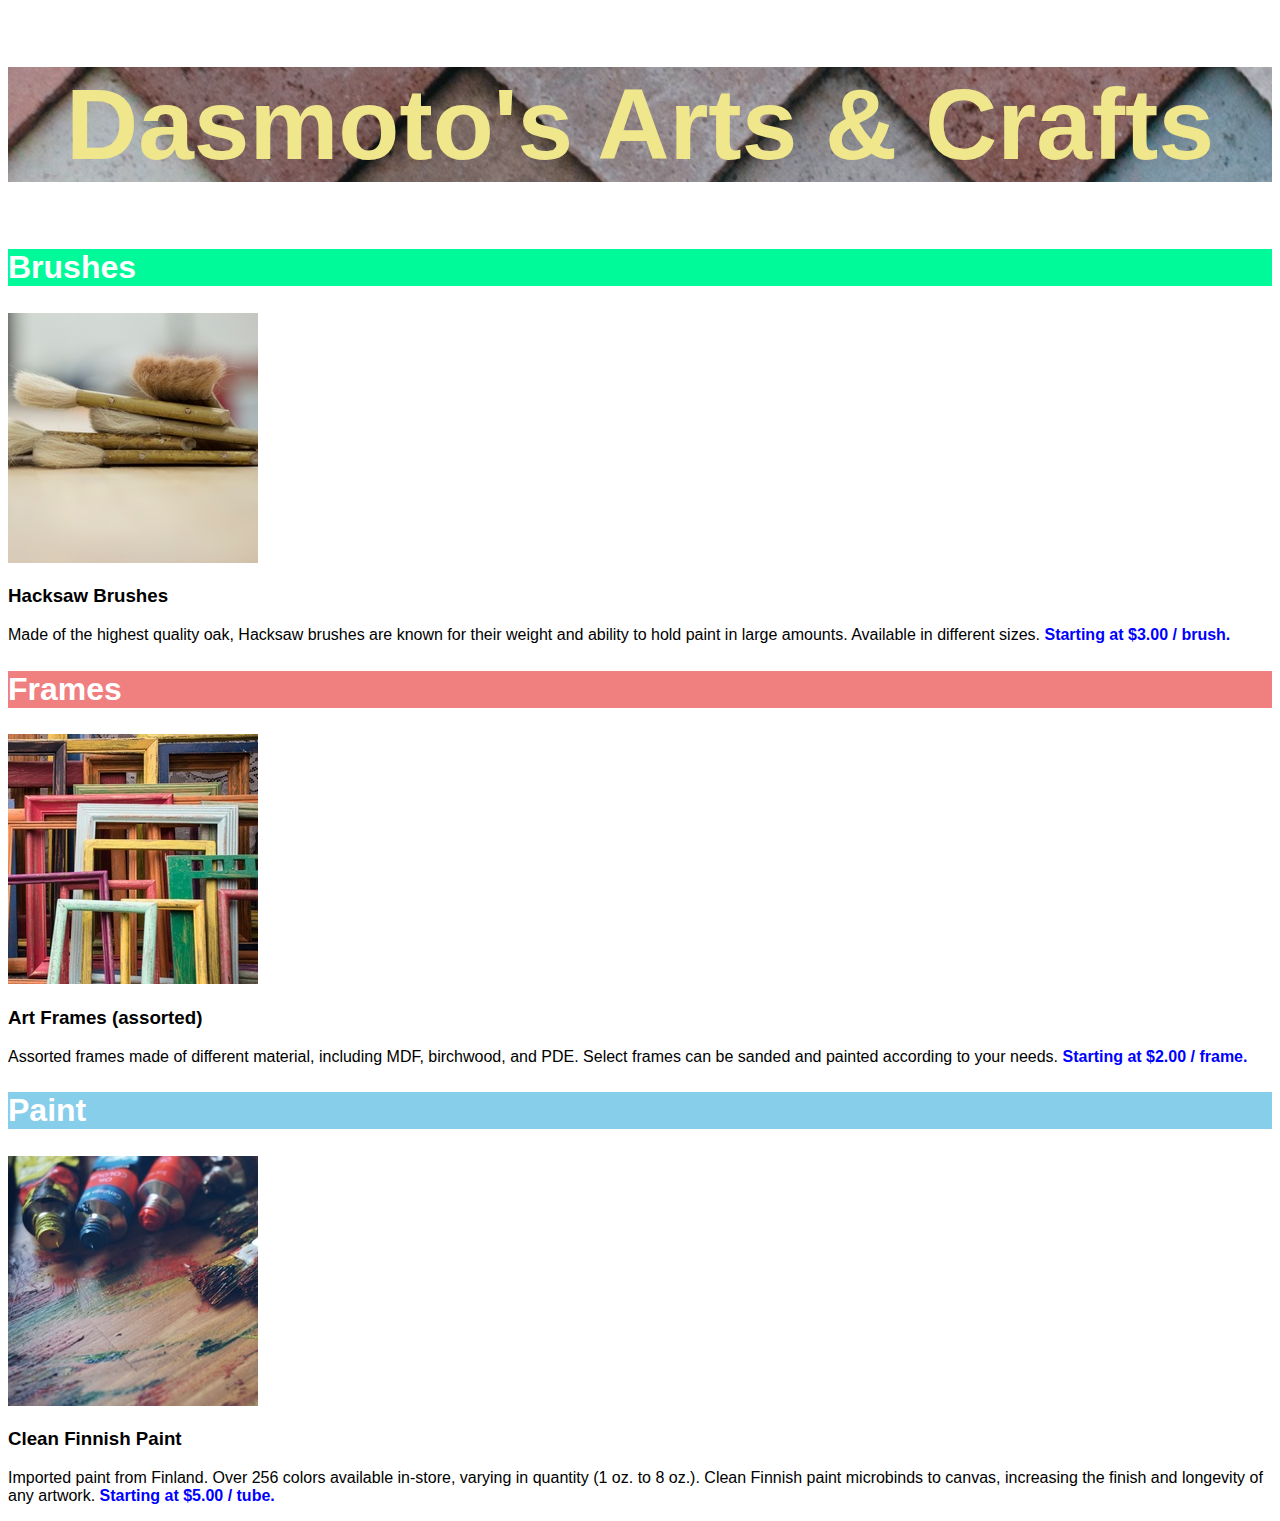
<file: portfolio/dasmotos/dasmotos.html>
<!DOCTYPE html>
<html>
<head>
    <title>Dasmoto's Arts & Crafts</title>
    <link href="./style.css" type="text/css" rel="stylesheet">
</head>
<body>
    <div id="header">
        <h1>Dasmoto's Arts & Crafts</h1>
    </div>
    <div>
        <h2 class="section1">Brushes</h2>
        <img src="./img/hacksaw.jpeg" />
        <h3>Hacksaw Brushes</h3>
        <p>Made of the highest quality oak, Hacksaw brushes are known for their weight and ability to hold paint in large amounts. Available in different sizes. <span class="price">Starting at $3.00 / brush.</span></p>
    </div>
    <div>
        <h2 class="section2">Frames</h2>
        <img src="./img/frames.jpeg" />
        <h3>Art Frames (assorted)</h3>
        <p>Assorted frames made of different material, including MDF, birchwood, and PDE. Select frames can be sanded and painted according to your needs. <span class="price">Starting at $2.00 / frame.</span></p>
    </div>
    <div>
        <h2 class="section3">Paint</h2>
        <img src="./img/finnish.jpeg" />
        <h3>Clean Finnish Paint</h3>
        <p>Imported paint from Finland. Over 256 colors available in-store, varying in quantity (1 oz. to 8 oz.). Clean Finnish paint microbinds to canvas, increasing the finish and longevity of any artwork. <span class="price">Starting at $5.00 / tube.</span></p>
    </div>

</body>
</html>
</file>
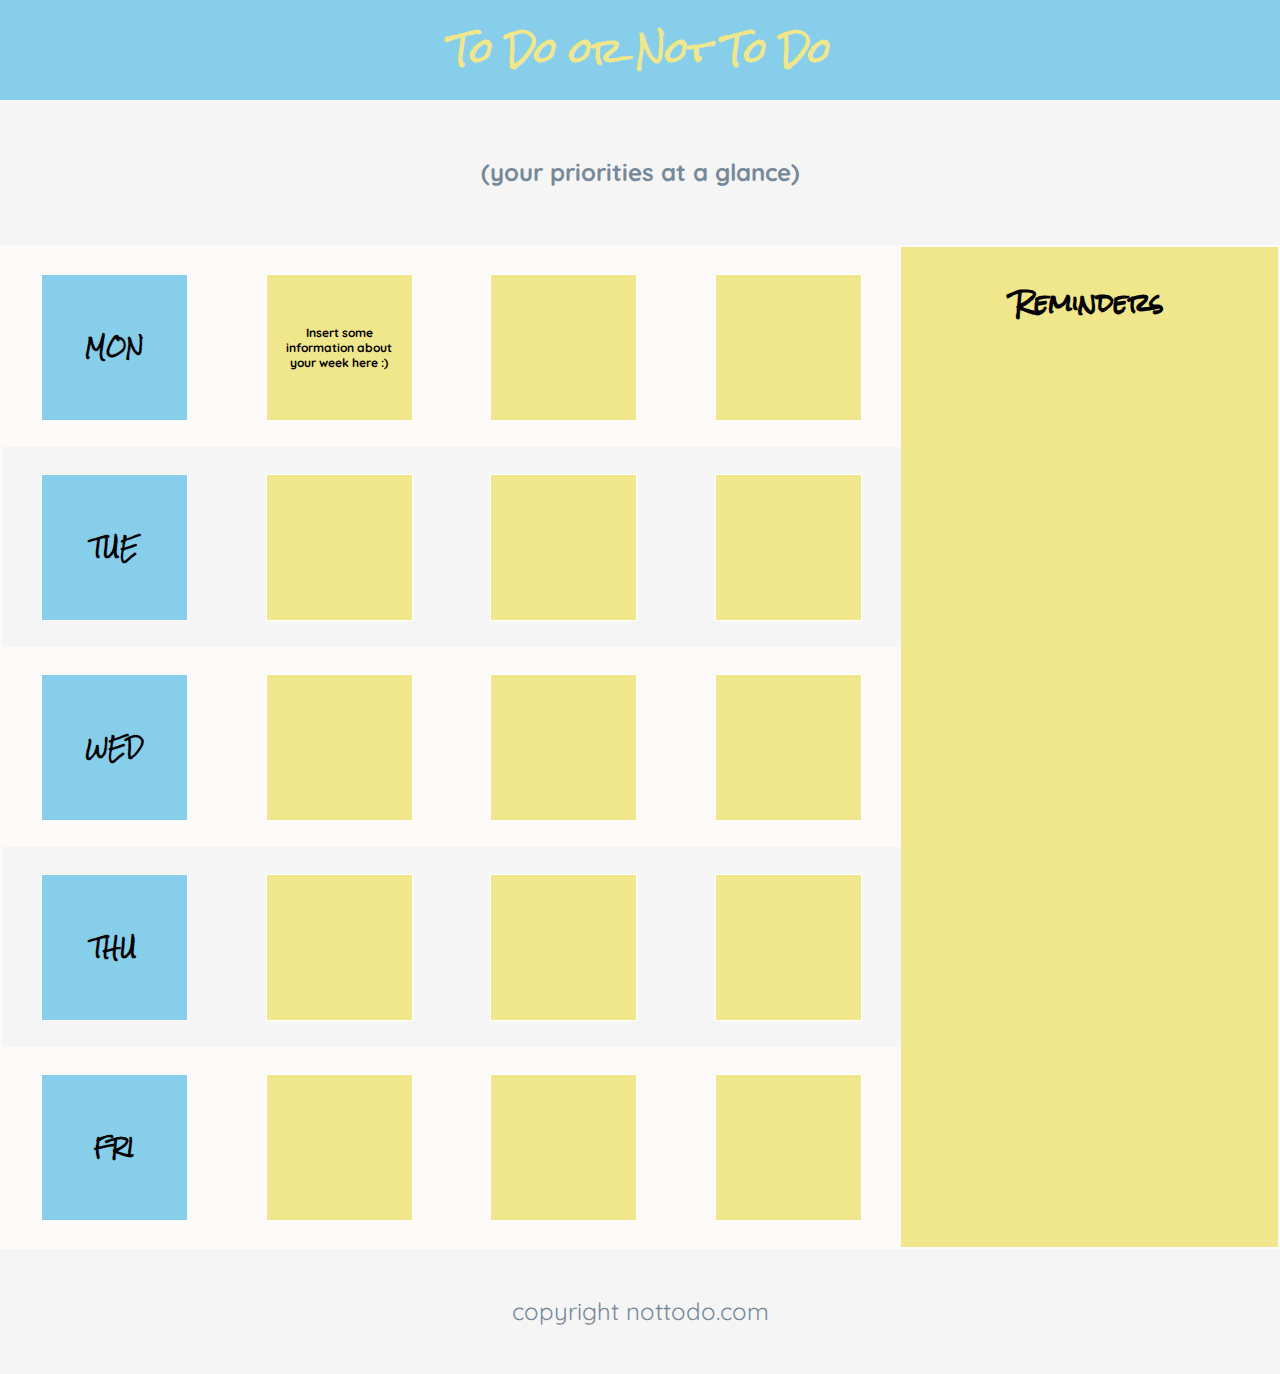
<file: portfolio/flexboxToDo/flexboxToDo.html>
<!DOCTYPE html>
<html>

<head>
  <title>To Do App</title>
  <link rel="stylesheet" href="style.css" type="text/css">
  <link href="https://fonts.googleapis.com/css?family=Quicksand" rel="stylesheet">
  <link href="https://fonts.googleapis.com/css?family=Rock+Salt" rel="stylesheet">
</head>
<body>

  <!-- Header -->

  <div id="header">
    <h1>To Do or Not To Do</h1>
    <h2 class="tagline">(your priorities at a glance)</h2>
  </div>

  <!-- App Container -->

  <div class="container">

    <!-- To Do Section -->

    <div class="week">
      <div class="row secondary-background">
        <div class="day square"><h3>MON</h3></div>
        <div class="task square">
          <p> Insert some information about your week here :) </p>
        </div>
        <div class="task square"></div>
        <div class="task square"></div>
      </div>
      <div class="row">
        <div class="day square"><h3>TUE</h3></div>
        <div class="task square"></div>
        <div class="task square"></div>
        <div class="task square"></div>
      </div>
      <div class="row secondary-background">
        <div class="day square"><h3>WED</h3></div>
        <div class="task square"></div>
        <div class="task square"></div>
        <div class="task square"></div>
      </div>
      <div class="row">
        <div class="day square"><h3>THU</h3></div>
        <div class="task square"></div>
        <div class="task square"></div>
        <div class="task square"></div>
      </div>
      <div class="row secondary-background">
        <div class="day square"><h3>FRI</h3></div>
        <div class="task square"></div>
        <div class="task square"></div>
        <div class="task square"></div>
      </div>
    </div>

    <!-- Reminders Section -->

    <div class="reminders">
      <h3>Reminders</h3>
    </div>
  </div>

  <!-- Footer -->

  <footer>
    <span class="tagline">copyright nottodo.com</span>
  </footer>
</body>
</html>
</file>
<file: portfolio/tablescheatsheet/styles.css>
body {
  font-family: Arial, sans-serif;
  background-color: gainsboro;
}

h1 {
  text-align: center;
}

h2 {
  color: rebeccapurple;
  text-align: center;
}

table {
  border: 2px solid darkorchid;
  width: 650px;
  margin: 0 auto;
}

thead {
  background-color: plum;
}

td {
  border-top: 1px solid darkorchid;
}

.code {
  font-family: monospace;
  background-color: beige;
}
</file>
<file: resources/css/style.css>
/* font-family: 'Open Sans Condensed', sans-serif; */

:root {
	/* background-color: #ecf0f1; */
	color: #000000;
	font-family: 'Open Sans Condensed', sans-serif;
	margin: 0;
  	padding: 0;
    box-sizing: border-box;
    --bg-blue: #3498db;
    --shadow: 0 10px 20px rgba(0,0,0,0.19), 0 6px 6px rgba(0,0,0,0.23);
}

.red-text {
    color: red;
}

body {
    background-image: url("http://ryanleach.com/private/frycancode/resources/images/dust_scratches.png");
    background-repeat: repeat;
}

/* GRID ELEMENTS */

.grid-container {
    display: grid;
    position: relative;
    margin: auto;
    grid-template-areas:    'head-left title title nav head-right'
                            'body-left body-content body-content about body-right'
                            'body-left body-content body-content about body-right'
                            'footer footer footer footer footer';
    grid-auto-rows: 70px 1fr 1fr 40px;
    grid-template-columns: 1fr 1fr 1fr 218px 1fr;
}

.head-left {
    background-color: var(--bg-blue);
    grid-area: head-left;
}

.title {
    background-color: var(--bg-blue);
    grid-area: title;
    height: 70px;
    padding: 4px 0px;
    overflow: visible;
}

nav {
    background-color: var(--bg-blue);
    color: white;
    text-align: right;
    grid-area: nav;
    font-size: 2em;
    padding: 16px 0px;
}

nav a, .title a {
    background-color: var(--bg-blue);
    color: #ecf0f1;
}

nav a:hover, .title a:hover {
    color: #919b9c;
    transition: color .5s;
}

nav img {
    padding: 0px 0px 0px 0px;
    box-shadow: var(--shadow);
}

.head-right {
    background-color: var(--bg-blue);
    grid-area: head-right;
}

.body-left {
    grid-area: body-left;
}

.body-content {
    grid-area: body-content;
    margin: 20px 20px 20px 0px;
}

.body-content p, ol {
    padding: 4px 0px;
}

.body-content img {
    max-width: 670px;
    padding: 20px;
    width: 100%;
}

.about {
    grid-area: about;
    max-width: 218px;
    margin: 20px 0;    
}

.body-right {
    grid-area: body-right;
}

footer, footer p {
    grid-area: footer;
    text-align: center;
    padding: 3px;
    background: linear-gradient(90deg, hsl(204.1,69.9%,63.1%), hsl(204.1,69.9%,53.1%));
    /* background-color: var(--bg-blue); */
    color: white;
    font-size: 0.9em;
}

/* END GRID ELEMENTS */

h1 {
    background-color: var(--bg-blue);    
    color: white;
    font-size: 2.5em;
    font-weight: normal;
    
}

h2 {
    font-size: 1.5em;
    font-weight: normal;
}

p, ol {	
    font-size: 1.125em;
    }

ol {
    padding: 20px;
    line-height: 26px;
}
	
a {
	color: #c0392b;
	text-decoration: none;
	margin: 0;
}

.small {
    font-size: .6em;
}

#pageTitle {
    color: white;
}

a:hover {
	color: #e74c3c;
}

.about img {
    box-shadow: var(--shadow);
}

.tags {
	color: #7f8c8d;
    position: inline;
}

.screenshot {
    margin: auto;
    max-width: 250px;
}

/* FOR MOBILE */
@media only screen and (max-width: 700px){
    .grid-container {
        display: grid;
        position: relative;
        margin: auto;
        grid-template-areas:    'title'
                                'nav'
                                'body-content'
                                'about'
                                'footer';
        grid-auto-rows: 60px 60px 1fr 580px 40px;
        grid-template-columns: 1fr;
        max-height: 100% !important;
    }

    .title {
        text-align: center;
    }

    nav {
        text-align: center;
    }

    .body-content {
        margin: 10px auto -40px;
        padding: 20px;
    }

    .about {
        width: 100%;
        height: 100%;
        margin: 30px auto;
    }

    main {
        flex: 1 0 auto; /* allows the content to grow but not shrink
    } 

    footer {
        /* position: relative; */
        /* bottom: 0 !important; */
        font-size: 0.9em;
        width: 100%;
        height: 40px;
        line-height: 40px;
    }
}
</file>
<file: portfolio/dasmotos/style.css>
* {
    font-family: Helvetica;
}

h1 {
    font-size: 100px;
    color: khaki;
    text-align: center;
    background-image: url("./img/pattern.jpeg");
}

h2 {
    font-size: 32px;
    font-weight: bold;
    color: white;
}

.section1 {
    background-color: mediumspringgreen;
}

.section2 {
    background-color: lightcoral;
}

.section3 {
    background-color: skyblue;
}
.price {
    font-weight: bold;
    color: blue;
}
</file>
<file: portfolio/flexboxToDo/style.css>
/* Universal Styles */

body {
    margin: 0px;
    background-color: WhiteSmoke;
    font-family: 'Rock Salt', cursive;
    text-align: center;
  }
  
  .secondary-background {
    background-color: Snow;
  }
  
  .tagline {
    font-family: 'Quicksand', sans-serif;
    color: LightSlateGrey;
    line-height: 125px;
  }
  
  /* Header */
  
  h1 {
    margin: 0;
    background-color: SkyBlue;
    line-height: 100px;
    color: Khaki;
  }
  
  h2 {
    margin: 10px;
  }
  
  /* App Container */
  
  .container {
    border: 2px solid Snow;
    display: flex;
  }
  
  /* To Do Section */
  
  .week {
    display: inline-flex;
    flex-grow: 3;
    flex-direction: column;
  }
  
  .row {
    min-height: 200px;
    display: flex;
    flex-wrap: wrap;
    justify-content: space-around;
    align-items: center;
  }
  
  .square {
    width: 125px;
    height: 125px;
    padding: 10px;
    display: flex;
    justify-content: center;
    align-items: center;
  }
  
  .day.square {
    background-color: SkyBlue;
    border: 1px solid white;
  }
  
  .task.square {
    background-color: Khaki;
    border: 1px solid white;
  }
  
  .task p {
    font-family: 'Quicksand', sans-serif;
    font-weight: 700;
    font-size: 12px;
  }
  
  /* Reminders */
  
  .reminders {
    background-color: Khaki;
    display: inline-flex;
    flex-grow: 2;
  }
  
  .reminders h3 {
    width: 100%;
    margin: 10px;
    color: black;
    line-height: 90px;
    font-size: 24px;
  }
  
  /* Footer */
  
  footer {
    font-size: 24px;
  }
</file>
